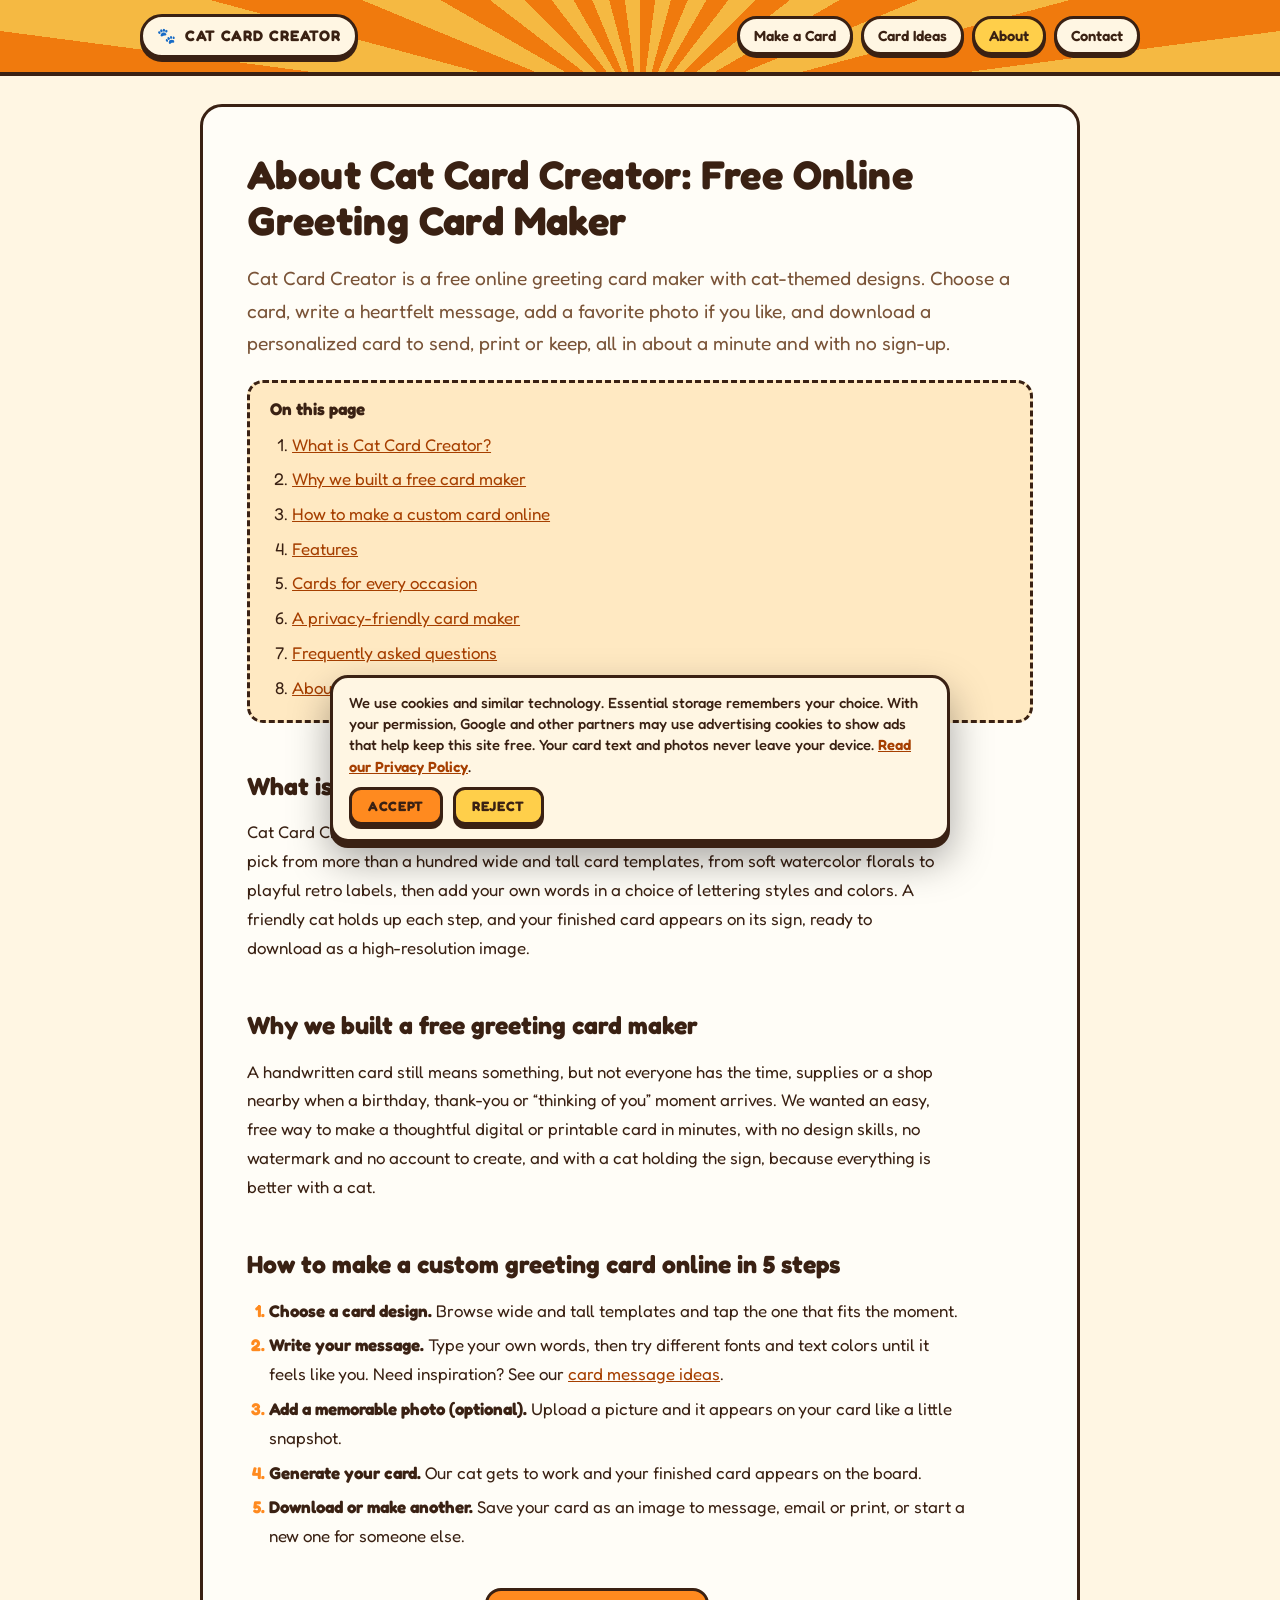
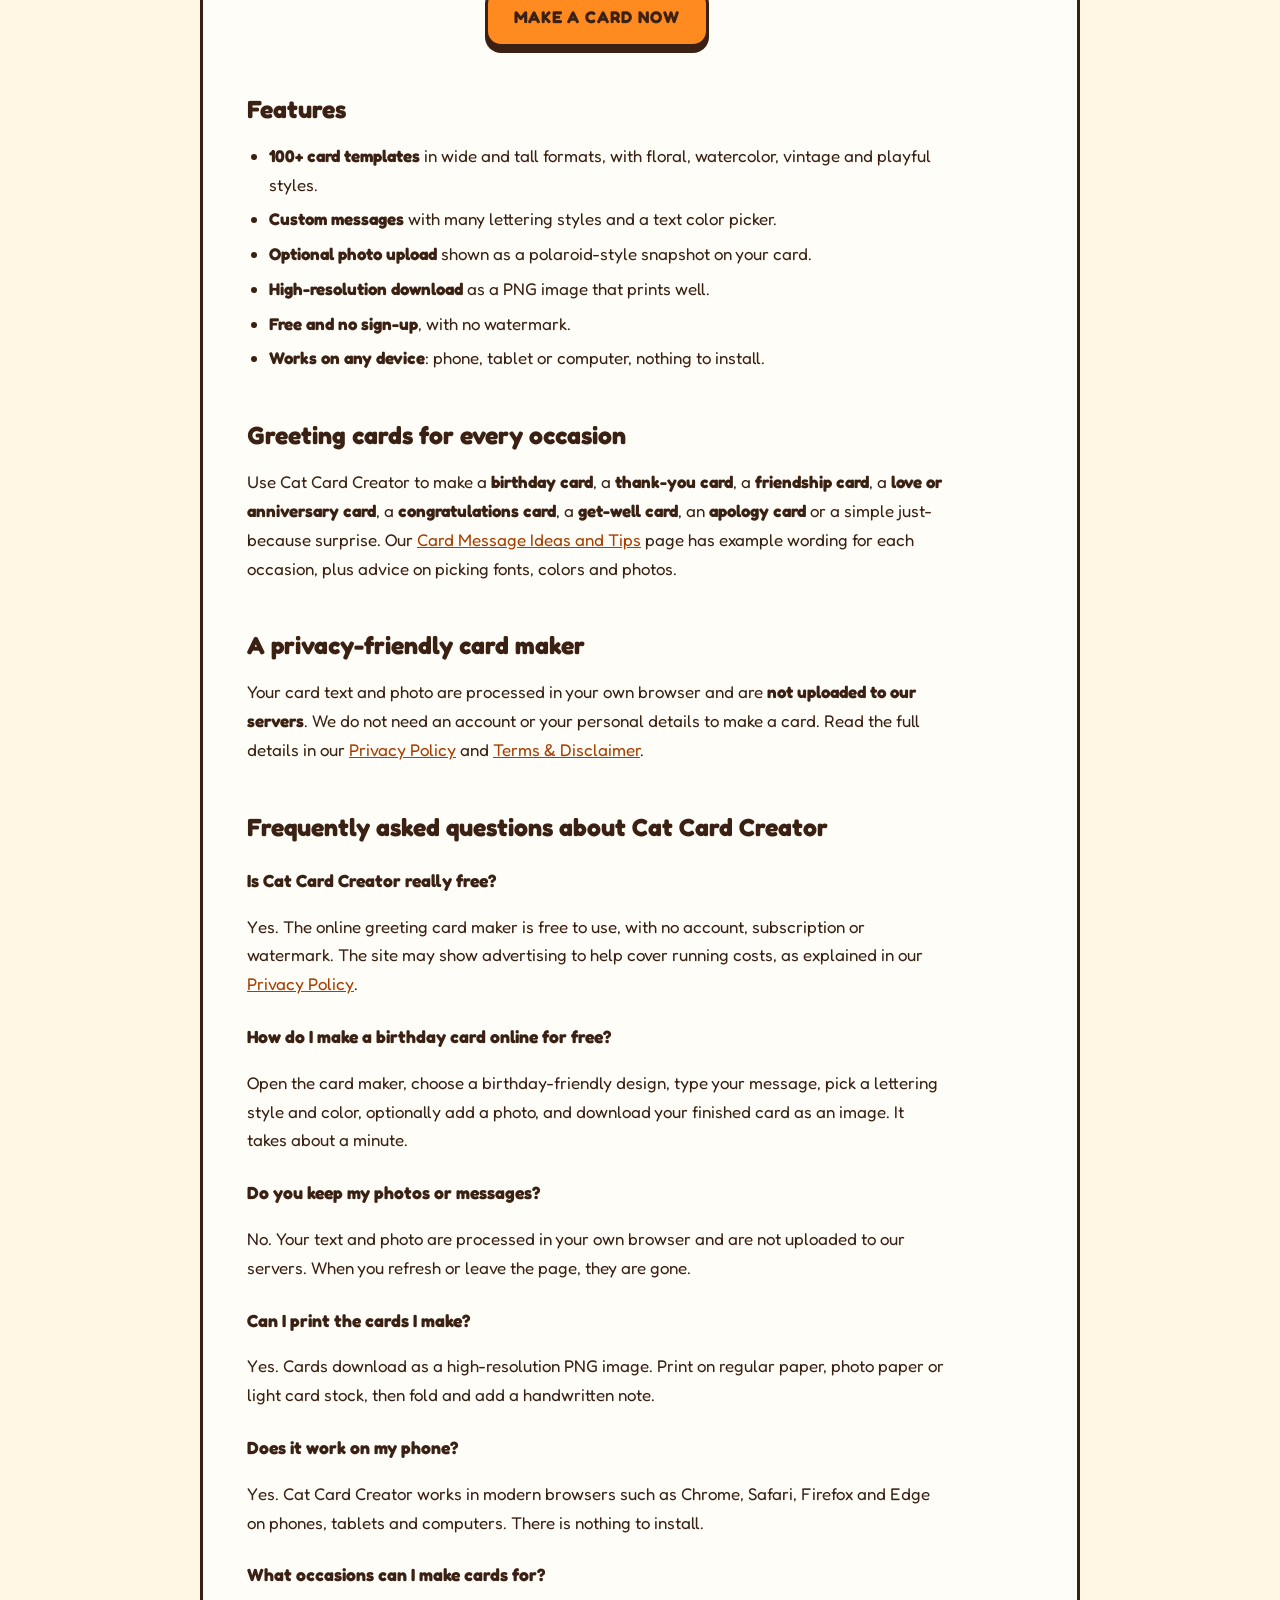
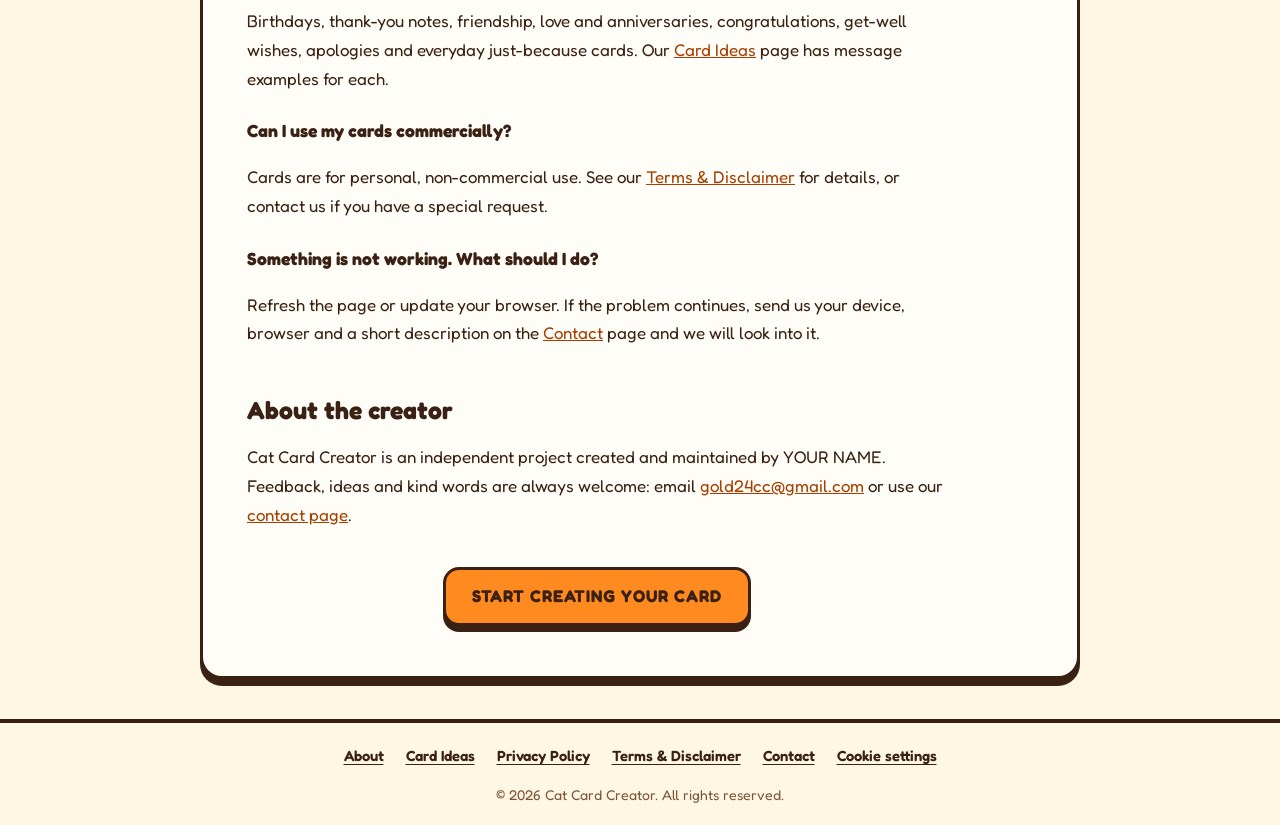
<file: about.html>
<!DOCTYPE html>
<html lang="en">
<head>
<meta charset="utf-8">
<meta name="viewport" content="width=device-width, initial-scale=1">
<title>About Cat Card Creator – Free Online Greeting Card Maker</title>
<meta name="description" content="Cat Card Creator is a free online greeting card maker. Pick a cat-themed design, add your message and photo, and download a custom card. No sign-up.">
<meta name="robots" content="index,follow">
<link rel="canonical" href="https://YOURDOMAIN.COM/about.html">
<meta property="og:type" content="website">
<meta property="og:site_name" content="Cat Card Creator">
<meta property="og:title" content="About Cat Card Creator – Free Online Greeting Card Maker">
<meta property="og:description" content="Cat Card Creator is a free online greeting card maker. Pick a cat-themed design, add your message and photo, and download a custom card. No sign-up.">
<meta property="og:url" content="https://YOURDOMAIN.COM/about.html">
<meta name="twitter:card" content="summary">
<script type="application/ld+json">{"@context": "https://schema.org", "@graph": [{"@type": "AboutPage", "@id": "https://YOURDOMAIN.COM/about.html#page", "url": "https://YOURDOMAIN.COM/about.html", "name": "About Cat Card Creator – Free Online Greeting Card Maker", "inLanguage": "en", "isPartOf": {"@id": "https://YOURDOMAIN.COM/#site"}, "about": {"@id": "https://YOURDOMAIN.COM/#app"}}, {"@type": "WebSite", "@id": "https://YOURDOMAIN.COM/#site", "url": "https://YOURDOMAIN.COM/", "name": "Cat Card Creator", "inLanguage": "en"}, {"@type": "WebApplication", "@id": "https://YOURDOMAIN.COM/#app", "name": "Cat Card Creator", "url": "https://YOURDOMAIN.COM/", "applicationCategory": "DesignApplication", "operatingSystem": "Any", "browserRequirements": "Requires JavaScript", "description": "A free online greeting card maker for creating personalized cat-themed cards with custom messages, optional photos, lettering styles and downloadable designs.", "offers": {"@type": "Offer", "price": "0", "priceCurrency": "USD"}, "featureList": ["Free online greeting card maker", "100+ wide and tall card templates", "Custom messages, fonts and text colors", "Optional photo upload", "Private: card content stays in your browser", "Download as a high-resolution PNG"]}, {"@type": "Organization", "@id": "https://YOURDOMAIN.COM/#org", "name": "Cat Card Creator", "url": "https://YOURDOMAIN.COM/", "email": "gold24cc@gmail.com", "founder": {"@type": "Person", "name": "YOUR NAME"}}, {"@type": "FAQPage", "mainEntity": [{"@type": "Question", "name": "Is Cat Card Creator really free?", "acceptedAnswer": {"@type": "Answer", "text": "Yes. The online greeting card maker is free to use, with no account, subscription or watermark. The site may show advertising to help cover running costs, as explained in our Privacy Policy."}}, {"@type": "Question", "name": "How do I make a birthday card online for free?", "acceptedAnswer": {"@type": "Answer", "text": "Open the card maker, choose a birthday-friendly design, type your message, pick a lettering style and color, optionally add a photo, and download your finished card as an image. It takes about a minute."}}, {"@type": "Question", "name": "Do you keep my photos or messages?", "acceptedAnswer": {"@type": "Answer", "text": "No. Your text and photo are processed in your own browser and are not uploaded to our servers. When you refresh or leave the page, they are gone."}}, {"@type": "Question", "name": "Can I print the cards I make?", "acceptedAnswer": {"@type": "Answer", "text": "Yes. Cards download as a high-resolution PNG image. Print on regular paper, photo paper or light card stock, then fold and add a handwritten note."}}, {"@type": "Question", "name": "Does it work on my phone?", "acceptedAnswer": {"@type": "Answer", "text": "Yes. Cat Card Creator works in modern browsers such as Chrome, Safari, Firefox and Edge on phones, tablets and computers. There is nothing to install."}}, {"@type": "Question", "name": "What occasions can I make cards for?", "acceptedAnswer": {"@type": "Answer", "text": "Birthdays, thank-you notes, friendship, love and anniversaries, congratulations, get-well wishes, apologies and everyday just-because cards. Our Card Ideas page has message examples for each."}}, {"@type": "Question", "name": "Can I use my cards commercially?", "acceptedAnswer": {"@type": "Answer", "text": "Cards are for personal, non-commercial use. See our Terms & Disclaimer for details, or contact us if you have a special request."}}, {"@type": "Question", "name": "Something is not working. What should I do?", "acceptedAnswer": {"@type": "Answer", "text": "Refresh the page or update your browser. If the problem continues, send us your device, browser and a short description on the Contact page and we will look into it."}}]}]}</script>
<link rel="icon" href="data:image/svg+xml,%3Csvg xmlns='http://www.w3.org/2000/svg' viewBox='0 0 100 100'%3E%3Ctext y='.9em' font-size='90'%3E%F0%9F%90%B1%3C/text%3E%3C/svg%3E">
<link rel="preconnect" href="https://fonts.googleapis.com">
<link rel="preconnect" href="https://fonts.gstatic.com" crossorigin>
<link href="https://fonts.googleapis.com/css2?family=Fredoka:wght@400;500;600;700&display=swap" rel="stylesheet">
<link rel="stylesheet" href="site.css">
</head>
<body data-ads="on">
<a class="skip" href="#main">Skip to content</a>
<header class="site-head">
  <div class="wrap-head">
    <a class="brand" href="index.html"><span aria-hidden="true">🐾</span> Cat Card Creator</a>
    <nav class="main-nav" aria-label="Main navigation"><a href="index.html">Make a Card</a><a href="ideas.html">Card Ideas</a><a href="about.html" aria-current="page">About</a><a href="contact.html">Contact</a></nav>
  </div>
</header>
<main id="main">
<article class="doc">
<h1>About Cat Card Creator: Free Online Greeting Card Maker</h1>
<p class="lead">Cat Card Creator is a free online greeting card maker with cat-themed designs. Choose a card, write a heartfelt message, add a favorite photo if you like, and download a personalized card to send, print or keep, all in about a minute and with no sign-up.</p>

<nav class="toc" aria-label="On this page"><strong>On this page</strong>
<ol>
<li><a href="#what">What is Cat Card Creator?</a></li>
<li><a href="#why">Why we built a free card maker</a></li>
<li><a href="#how">How to make a custom card online</a></li>
<li><a href="#features">Features</a></li>
<li><a href="#occasions">Cards for every occasion</a></li>
<li><a href="#privacy">A privacy-friendly card maker</a></li>
<li><a href="#faq">Frequently asked questions</a></li>
<li><a href="#creator">About the creator</a></li>
</ol></nav>

<h2 id="what">What is Cat Card Creator?</h2>
<p>Cat Card Creator is a browser-based tool for designing personalized greeting cards. You can pick from more than a hundred wide and tall card templates, from soft watercolor florals to playful retro labels, then add your own words in a choice of lettering styles and colors. A friendly cat holds up each step, and your finished card appears on its sign, ready to download as a high-resolution image.</p>

<h2 id="why">Why we built a free greeting card maker</h2>
<p>A handwritten card still means something, but not everyone has the time, supplies or a shop nearby when a birthday, thank-you or “thinking of you” moment arrives. We wanted an easy, free way to make a thoughtful digital or printable card in minutes, with no design skills, no watermark and no account to create, and with a cat holding the sign, because everything is better with a cat.</p>

<h2 id="how">How to make a custom greeting card online in 5 steps</h2>
<ol class="steps-list">
<li><strong>Choose a card design.</strong> Browse wide and tall templates and tap the one that fits the moment.</li>
<li><strong>Write your message.</strong> Type your own words, then try different fonts and text colors until it feels like you. Need inspiration? See our <a href="ideas.html">card message ideas</a>.</li>
<li><strong>Add a memorable photo (optional).</strong> Upload a picture and it appears on your card like a little snapshot.</li>
<li><strong>Generate your card.</strong> Our cat gets to work and your finished card appears on the board.</li>
<li><strong>Download or make another.</strong> Save your card as an image to message, email or print, or start a new one for someone else.</li>
</ol>
<p class="cta"><a class="btn" href="index.html">Make a card now</a></p>

<h2 id="features">Features</h2>
<ul>
<li><strong>100+ card templates</strong> in wide and tall formats, with floral, watercolor, vintage and playful styles.</li>
<li><strong>Custom messages</strong> with many lettering styles and a text color picker.</li>
<li><strong>Optional photo upload</strong> shown as a polaroid-style snapshot on your card.</li>
<li><strong>High-resolution download</strong> as a PNG image that prints well.</li>
<li><strong>Free and no sign-up</strong>, with no watermark.</li>
<li><strong>Works on any device</strong>: phone, tablet or computer, nothing to install.</li>
</ul>

<h2 id="occasions">Greeting cards for every occasion</h2>
<p>Use Cat Card Creator to make a <strong>birthday card</strong>, a <strong>thank-you card</strong>, a <strong>friendship card</strong>, a <strong>love or anniversary card</strong>, a <strong>congratulations card</strong>, a <strong>get-well card</strong>, an <strong>apology card</strong> or a simple just-because surprise. Our <a href="ideas.html">Card Message Ideas and Tips</a> page has example wording for each occasion, plus advice on picking fonts, colors and photos.</p>

<h2 id="privacy">A privacy-friendly card maker</h2>
<p>Your card text and photo are processed in your own browser and are <strong>not uploaded to our servers</strong>. We do not need an account or your personal details to make a card. Read the full details in our <a href="privacy-policy.html">Privacy Policy</a> and <a href="terms.html">Terms &amp; Disclaimer</a>.</p>

<h2 id="faq">Frequently asked questions about Cat Card Creator</h2>
<h3>Is Cat Card Creator really free?</h3><p>Yes. The online greeting card maker is free to use, with no account, subscription or watermark. The site may show advertising to help cover running costs, as explained in our <a href="privacy-policy.html">Privacy Policy</a>.</p><h3>How do I make a birthday card online for free?</h3><p>Open the card maker, choose a birthday-friendly design, type your message, pick a lettering style and color, optionally add a photo, and download your finished card as an image. It takes about a minute.</p><h3>Do you keep my photos or messages?</h3><p>No. Your text and photo are processed in your own browser and are not uploaded to our servers. When you refresh or leave the page, they are gone.</p><h3>Can I print the cards I make?</h3><p>Yes. Cards download as a high-resolution PNG image. Print on regular paper, photo paper or light card stock, then fold and add a handwritten note.</p><h3>Does it work on my phone?</h3><p>Yes. Cat Card Creator works in modern browsers such as Chrome, Safari, Firefox and Edge on phones, tablets and computers. There is nothing to install.</p><h3>What occasions can I make cards for?</h3><p>Birthdays, thank-you notes, friendship, love and anniversaries, congratulations, get-well wishes, apologies and everyday just-because cards. Our <a href="ideas.html">Card Ideas</a> page has message examples for each.</p><h3>Can I use my cards commercially?</h3><p>Cards are for personal, non-commercial use. See our <a href="terms.html">Terms &amp; Disclaimer</a> for details, or contact us if you have a special request.</p><h3>Something is not working. What should I do?</h3><p>Refresh the page or update your browser. If the problem continues, send us your device, browser and a short description on the <a href="contact.html">Contact</a> page and we will look into it.</p>

<h2 id="creator">About the creator</h2>
<p>Cat Card Creator is an independent project created and maintained by YOUR NAME. Feedback, ideas and kind words are always welcome: email <a href="mailto:gold24cc@gmail.com">gold24cc@gmail.com</a> or use our <a href="contact.html">contact page</a>.</p>

<p class="cta"><a class="btn" href="index.html">Start creating your card</a></p>
</article>
</main>
<footer class="site-foot">
  <nav aria-label="Footer navigation"><a href="about.html">About</a><a href="ideas.html">Card Ideas</a><a href="privacy-policy.html">Privacy Policy</a><a href="terms.html">Terms &amp; Disclaimer</a><a href="contact.html">Contact</a><button type="button" data-cookie-settings>Cookie settings</button></nav>
  <small>© 2026 Cat Card Creator. All rights reserved.</small>
</footer>
<script src="site.js" defer></script>
</body>
</html>
</file>
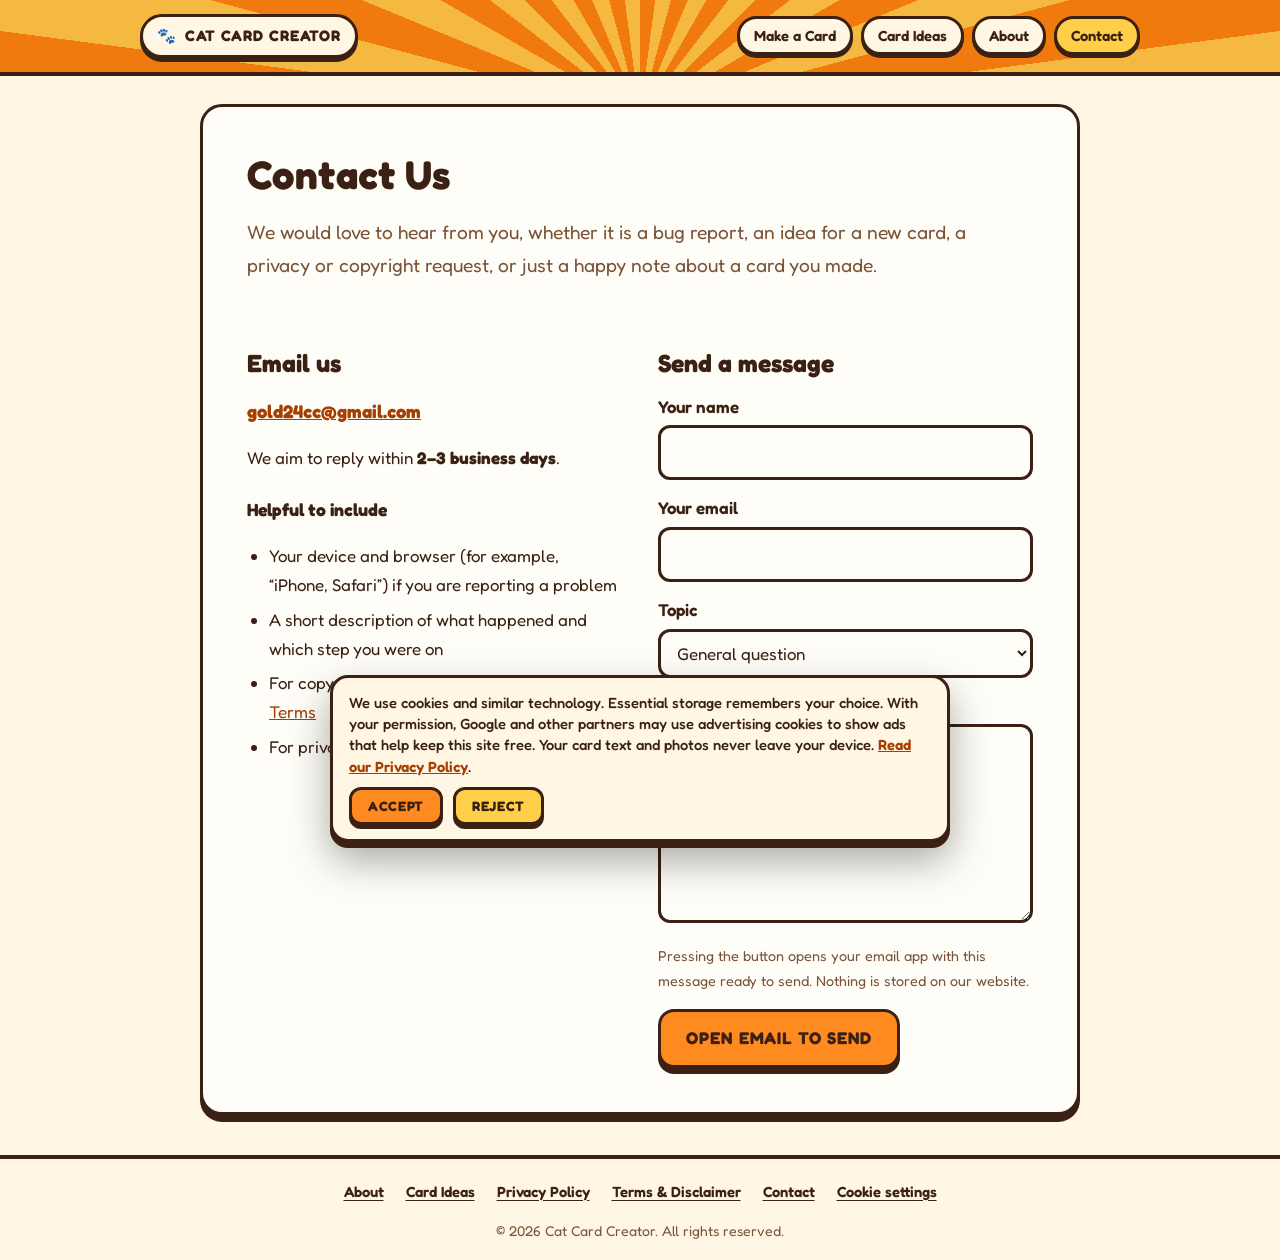
<file: contact.html>
<!DOCTYPE html>
<html lang="en">
<head>
<meta charset="utf-8">
<meta name="viewport" content="width=device-width, initial-scale=1">
<title>Contact Us | Cat Card Creator</title>
<meta name="description" content="Contact the Cat Card Creator team with questions, bug reports, card ideas, privacy requests or copyright concerns. We reply within 2-3 business days.">
<meta name="robots" content="index,follow">
<link rel="canonical" href="https://YOURDOMAIN.COM/contact.html">
<meta property="og:type" content="website">
<meta property="og:site_name" content="Cat Card Creator">
<meta property="og:title" content="Contact Us | Cat Card Creator">
<meta property="og:description" content="Contact the Cat Card Creator team with questions, bug reports, card ideas, privacy requests or copyright concerns. We reply within 2-3 business days.">
<meta property="og:url" content="https://YOURDOMAIN.COM/contact.html">
<meta name="twitter:card" content="summary">

<link rel="icon" href="data:image/svg+xml,%3Csvg xmlns='http://www.w3.org/2000/svg' viewBox='0 0 100 100'%3E%3Ctext y='.9em' font-size='90'%3E%F0%9F%90%B1%3C/text%3E%3C/svg%3E">
<link rel="preconnect" href="https://fonts.googleapis.com">
<link rel="preconnect" href="https://fonts.gstatic.com" crossorigin>
<link href="https://fonts.googleapis.com/css2?family=Fredoka:wght@400;500;600;700&display=swap" rel="stylesheet">
<link rel="stylesheet" href="site.css">
</head>
<body data-ads="on">
<a class="skip" href="#main">Skip to content</a>
<header class="site-head">
  <div class="wrap-head">
    <a class="brand" href="index.html"><span aria-hidden="true">🐾</span> Cat Card Creator</a>
    <nav class="main-nav" aria-label="Main navigation"><a href="index.html">Make a Card</a><a href="ideas.html">Card Ideas</a><a href="about.html">About</a><a href="contact.html" aria-current="page">Contact</a></nav>
  </div>
</header>
<main id="main">
<article class="doc">
<h1>Contact Us</h1>
<p class="lead">We would love to hear from you, whether it is a bug report, an idea for a new card, a privacy or copyright request, or just a happy note about a card you made.</p>

<div class="grid2">
<section>
<h2>Email us</h2>
<p><a class="email-big" href="mailto:gold24cc@gmail.com">gold24cc@gmail.com</a></p>
<p>We aim to reply within <strong>2–3 business days</strong>.</p>
<h3>Helpful to include</h3>
<ul>
<li>Your device and browser (for example, “iPhone, Safari”) if you are reporting a problem</li>
<li>A short description of what happened and which step you were on</li>
<li>For copyright notices, see the details in our <a href="terms.html">Terms</a></li>
<li>For privacy requests, see our <a href="privacy-policy.html">Privacy Policy</a></li>
</ul>
</section>

<section>
<h2>Send a message</h2>
<form id="contactForm" novalidate>
<label for="cf-name">Your name</label>
<input id="cf-name" name="name" type="text" autocomplete="name" required>
<label for="cf-email">Your email</label>
<input id="cf-email" name="email" type="email" autocomplete="email" required>
<label for="cf-topic">Topic</label>
<select id="cf-topic" name="topic">
<option>General question</option>
<option>Report a problem</option>
<option>Suggestion or card idea</option>
<option>Privacy request</option>
<option>Copyright concern</option>
<option>Advertising or partnership</option>
</select>
<label for="cf-msg">Message</label>
<textarea id="cf-msg" name="message" rows="6" required></textarea>
<p class="note" id="cf-note">Pressing the button opens your email app with this message ready to send. Nothing is stored on our website.</p>
<button class="btn" type="submit">Open email to send</button>
</form>
</section>
</div>
</article>
</main>
<footer class="site-foot">
  <nav aria-label="Footer navigation"><a href="about.html">About</a><a href="ideas.html">Card Ideas</a><a href="privacy-policy.html">Privacy Policy</a><a href="terms.html">Terms &amp; Disclaimer</a><a href="contact.html">Contact</a><button type="button" data-cookie-settings>Cookie settings</button></nav>
  <small>© 2026 Cat Card Creator. All rights reserved.</small>
</footer>
<script src="site.js" defer></script>
</body>
</html>
</file>
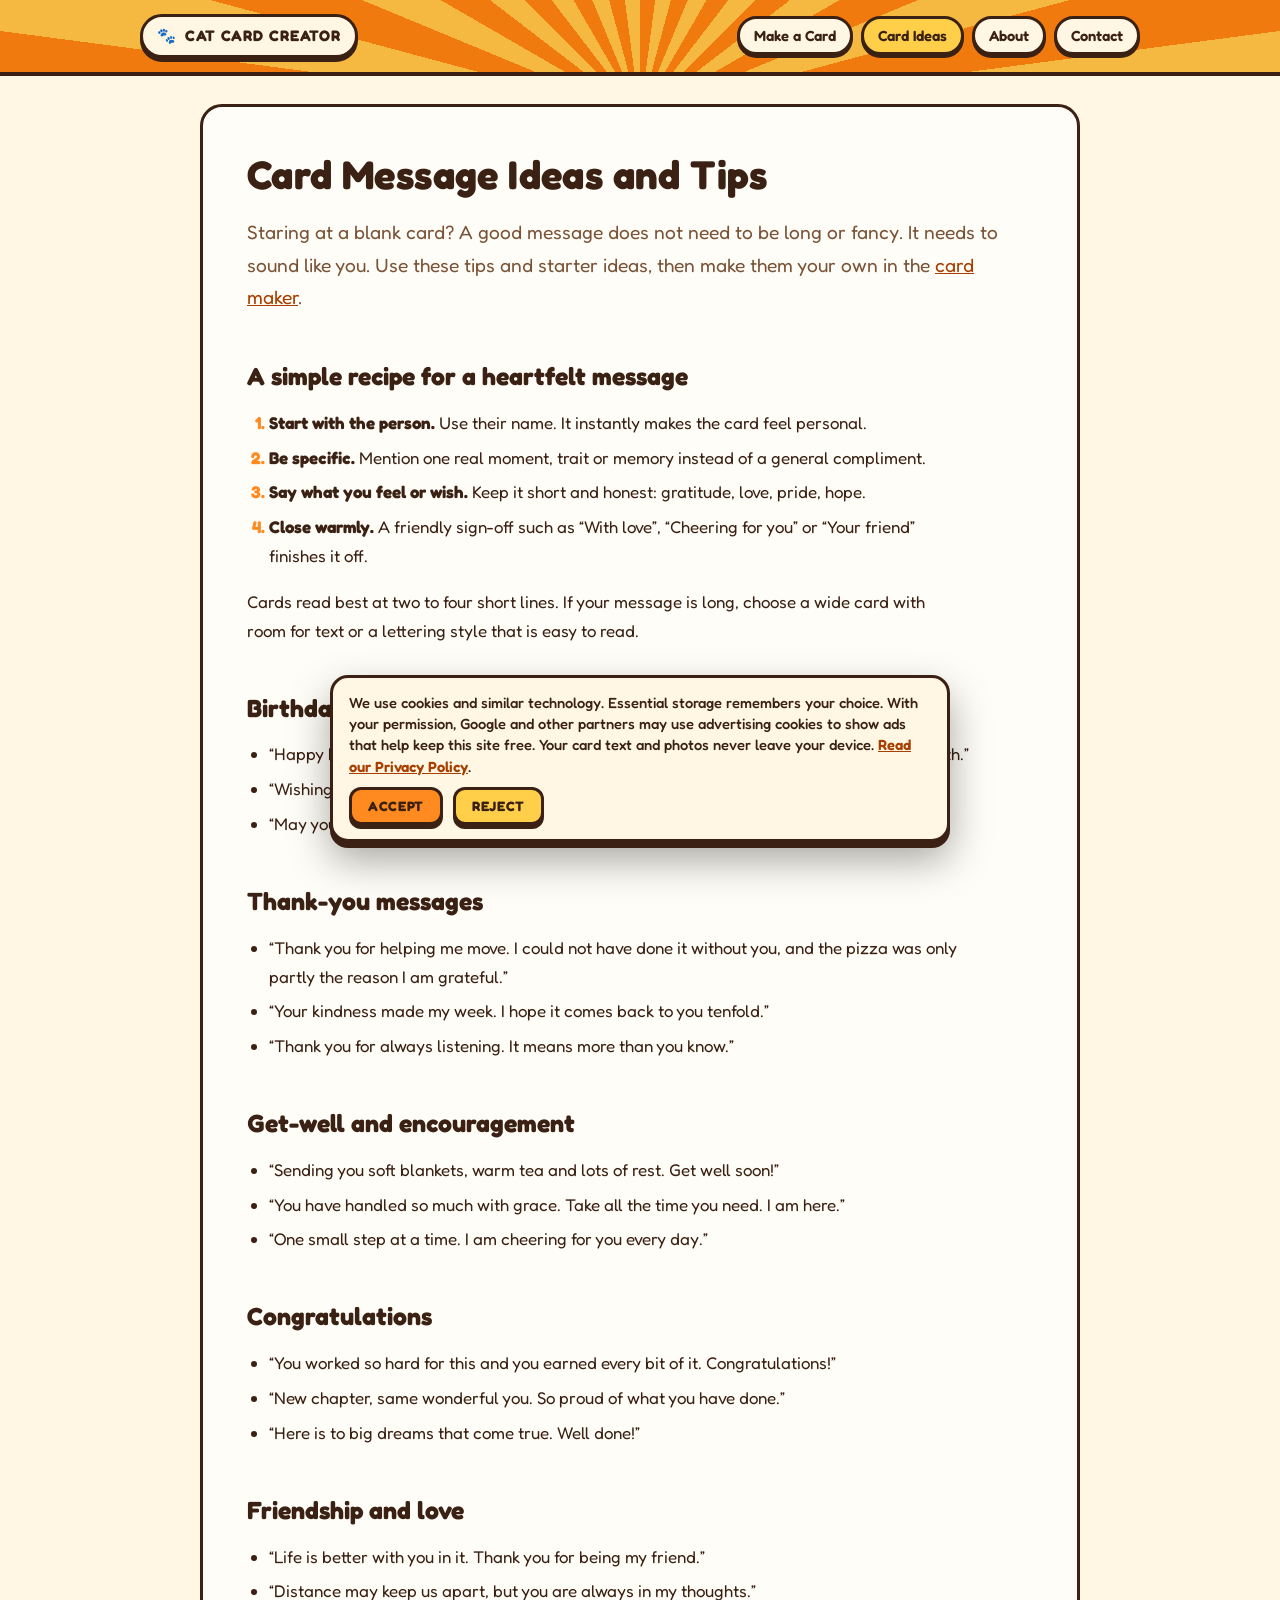
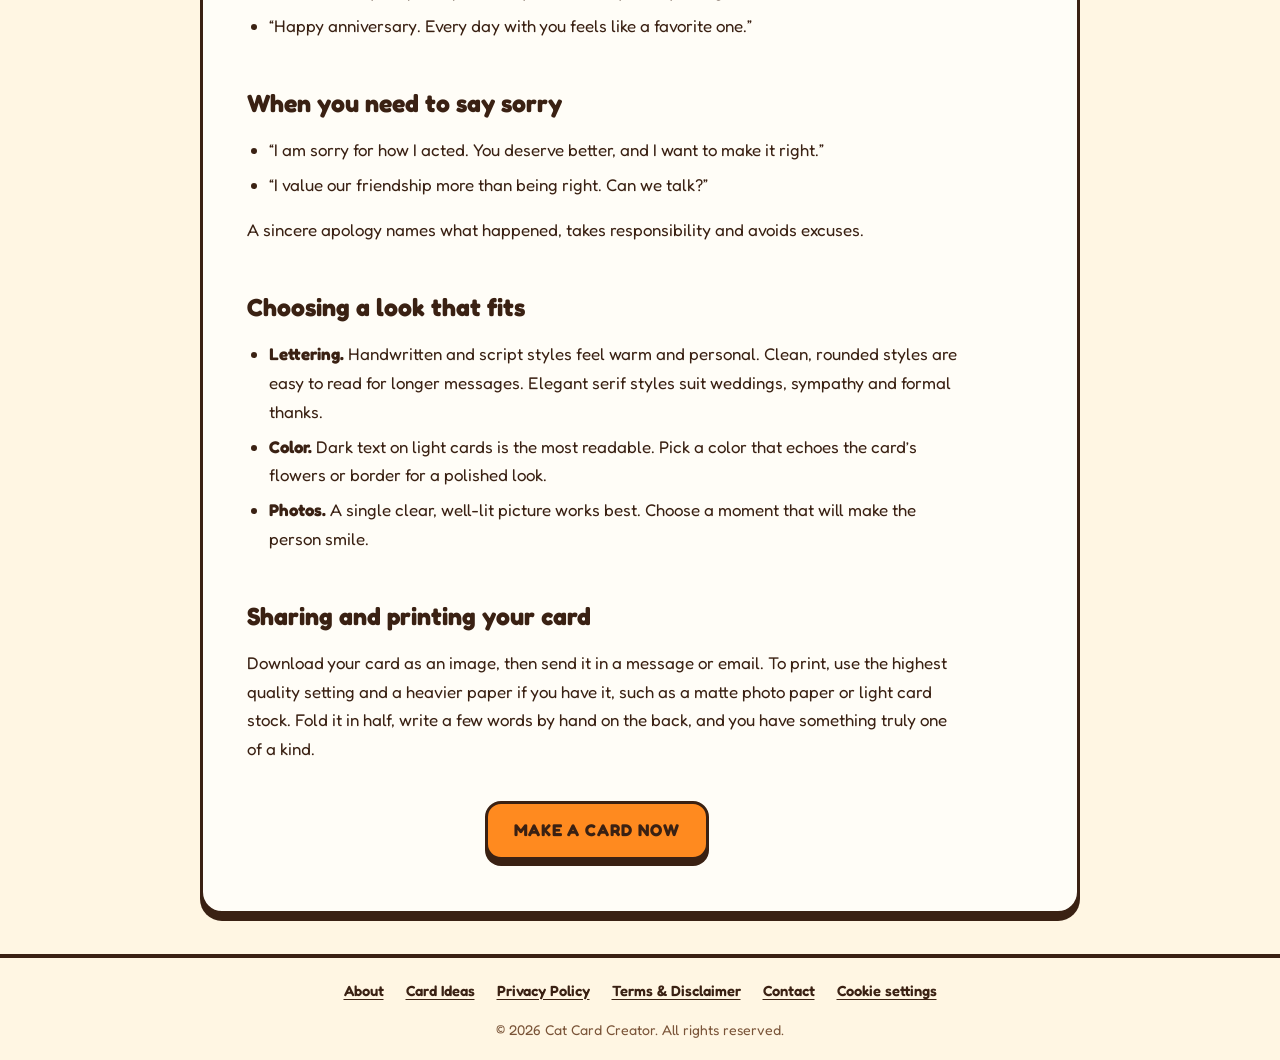
<file: ideas.html>
<!DOCTYPE html>
<html lang="en">
<head>
<meta charset="utf-8">
<meta name="viewport" content="width=device-width, initial-scale=1">
<title>Card Message Ideas and Tips | Cat Card Creator</title>
<meta name="description" content="Original greeting card message ideas for birthdays, thank-yous, get-well wishes, congratulations, friendship and apologies, plus tips for writing a heartfelt card.">
<meta name="robots" content="index,follow">
<link rel="canonical" href="https://YOURDOMAIN.COM/ideas.html">
<meta property="og:type" content="website">
<meta property="og:site_name" content="Cat Card Creator">
<meta property="og:title" content="Card Message Ideas and Tips | Cat Card Creator">
<meta property="og:description" content="Original greeting card message ideas for birthdays, thank-yous, get-well wishes, congratulations, friendship and apologies, plus tips for writing a heartfelt card.">
<meta property="og:url" content="https://YOURDOMAIN.COM/ideas.html">
<meta name="twitter:card" content="summary">

<link rel="icon" href="data:image/svg+xml,%3Csvg xmlns='http://www.w3.org/2000/svg' viewBox='0 0 100 100'%3E%3Ctext y='.9em' font-size='90'%3E%F0%9F%90%B1%3C/text%3E%3C/svg%3E">
<link rel="preconnect" href="https://fonts.googleapis.com">
<link rel="preconnect" href="https://fonts.gstatic.com" crossorigin>
<link href="https://fonts.googleapis.com/css2?family=Fredoka:wght@400;500;600;700&display=swap" rel="stylesheet">
<link rel="stylesheet" href="site.css">
</head>
<body data-ads="on">
<a class="skip" href="#main">Skip to content</a>
<header class="site-head">
  <div class="wrap-head">
    <a class="brand" href="index.html"><span aria-hidden="true">🐾</span> Cat Card Creator</a>
    <nav class="main-nav" aria-label="Main navigation"><a href="index.html">Make a Card</a><a href="ideas.html" aria-current="page">Card Ideas</a><a href="about.html">About</a><a href="contact.html">Contact</a></nav>
  </div>
</header>
<main id="main">
<article class="doc">
<h1>Card Message Ideas and Tips</h1>
<p class="lead">Staring at a blank card? A good message does not need to be long or fancy. It needs to sound like you. Use these tips and starter ideas, then make them your own in the <a href="index.html">card maker</a>.</p>

<h2>A simple recipe for a heartfelt message</h2>
<ol class="steps-list">
<li><strong>Start with the person.</strong> Use their name. It instantly makes the card feel personal.</li>
<li><strong>Be specific.</strong> Mention one real moment, trait or memory instead of a general compliment.</li>
<li><strong>Say what you feel or wish.</strong> Keep it short and honest: gratitude, love, pride, hope.</li>
<li><strong>Close warmly.</strong> A friendly sign-off such as “With love”, “Cheering for you” or “Your friend” finishes it off.</li>
</ol>
<p>Cards read best at two to four short lines. If your message is long, choose a wide card with room for text or a lettering style that is easy to read.</p>

<h2>Birthday messages</h2>
<ul>
<li>“Happy birthday, Sam! Another year older and still the best person I know to share cake with.”</li>
<li>“Wishing you a day as bright as your smile and a year full of good surprises.”</li>
<li>“May your birthday be purr-fect: sunny windows, snacks and people who adore you.”</li>
</ul>

<h2>Thank-you messages</h2>
<ul>
<li>“Thank you for helping me move. I could not have done it without you, and the pizza was only partly the reason I am grateful.”</li>
<li>“Your kindness made my week. I hope it comes back to you tenfold.”</li>
<li>“Thank you for always listening. It means more than you know.”</li>
</ul>

<h2>Get-well and encouragement</h2>
<ul>
<li>“Sending you soft blankets, warm tea and lots of rest. Get well soon!”</li>
<li>“You have handled so much with grace. Take all the time you need. I am here.”</li>
<li>“One small step at a time. I am cheering for you every day.”</li>
</ul>

<h2>Congratulations</h2>
<ul>
<li>“You worked so hard for this and you earned every bit of it. Congratulations!”</li>
<li>“New chapter, same wonderful you. So proud of what you have done.”</li>
<li>“Here is to big dreams that come true. Well done!”</li>
</ul>

<h2>Friendship and love</h2>
<ul>
<li>“Life is better with you in it. Thank you for being my friend.”</li>
<li>“Distance may keep us apart, but you are always in my thoughts.”</li>
<li>“Happy anniversary. Every day with you feels like a favorite one.”</li>
</ul>

<h2>When you need to say sorry</h2>
<ul>
<li>“I am sorry for how I acted. You deserve better, and I want to make it right.”</li>
<li>“I value our friendship more than being right. Can we talk?”</li>
</ul>
<p>A sincere apology names what happened, takes responsibility and avoids excuses.</p>

<h2>Choosing a look that fits</h2>
<ul>
<li><strong>Lettering.</strong> Handwritten and script styles feel warm and personal. Clean, rounded styles are easy to read for longer messages. Elegant serif styles suit weddings, sympathy and formal thanks.</li>
<li><strong>Color.</strong> Dark text on light cards is the most readable. Pick a color that echoes the card’s flowers or border for a polished look.</li>
<li><strong>Photos.</strong> A single clear, well-lit picture works best. Choose a moment that will make the person smile.</li>
</ul>

<h2>Sharing and printing your card</h2>
<p>Download your card as an image, then send it in a message or email. To print, use the highest quality setting and a heavier paper if you have it, such as a matte photo paper or light card stock. Fold it in half, write a few words by hand on the back, and you have something truly one of a kind.</p>

<p class="cta"><a class="btn" href="index.html">Make a card now</a></p>
</article>
</main>
<footer class="site-foot">
  <nav aria-label="Footer navigation"><a href="about.html">About</a><a href="ideas.html">Card Ideas</a><a href="privacy-policy.html">Privacy Policy</a><a href="terms.html">Terms &amp; Disclaimer</a><a href="contact.html">Contact</a><button type="button" data-cookie-settings>Cookie settings</button></nav>
  <small>© 2026 Cat Card Creator. All rights reserved.</small>
</footer>
<script src="site.js" defer></script>
</body>
</html>
</file>
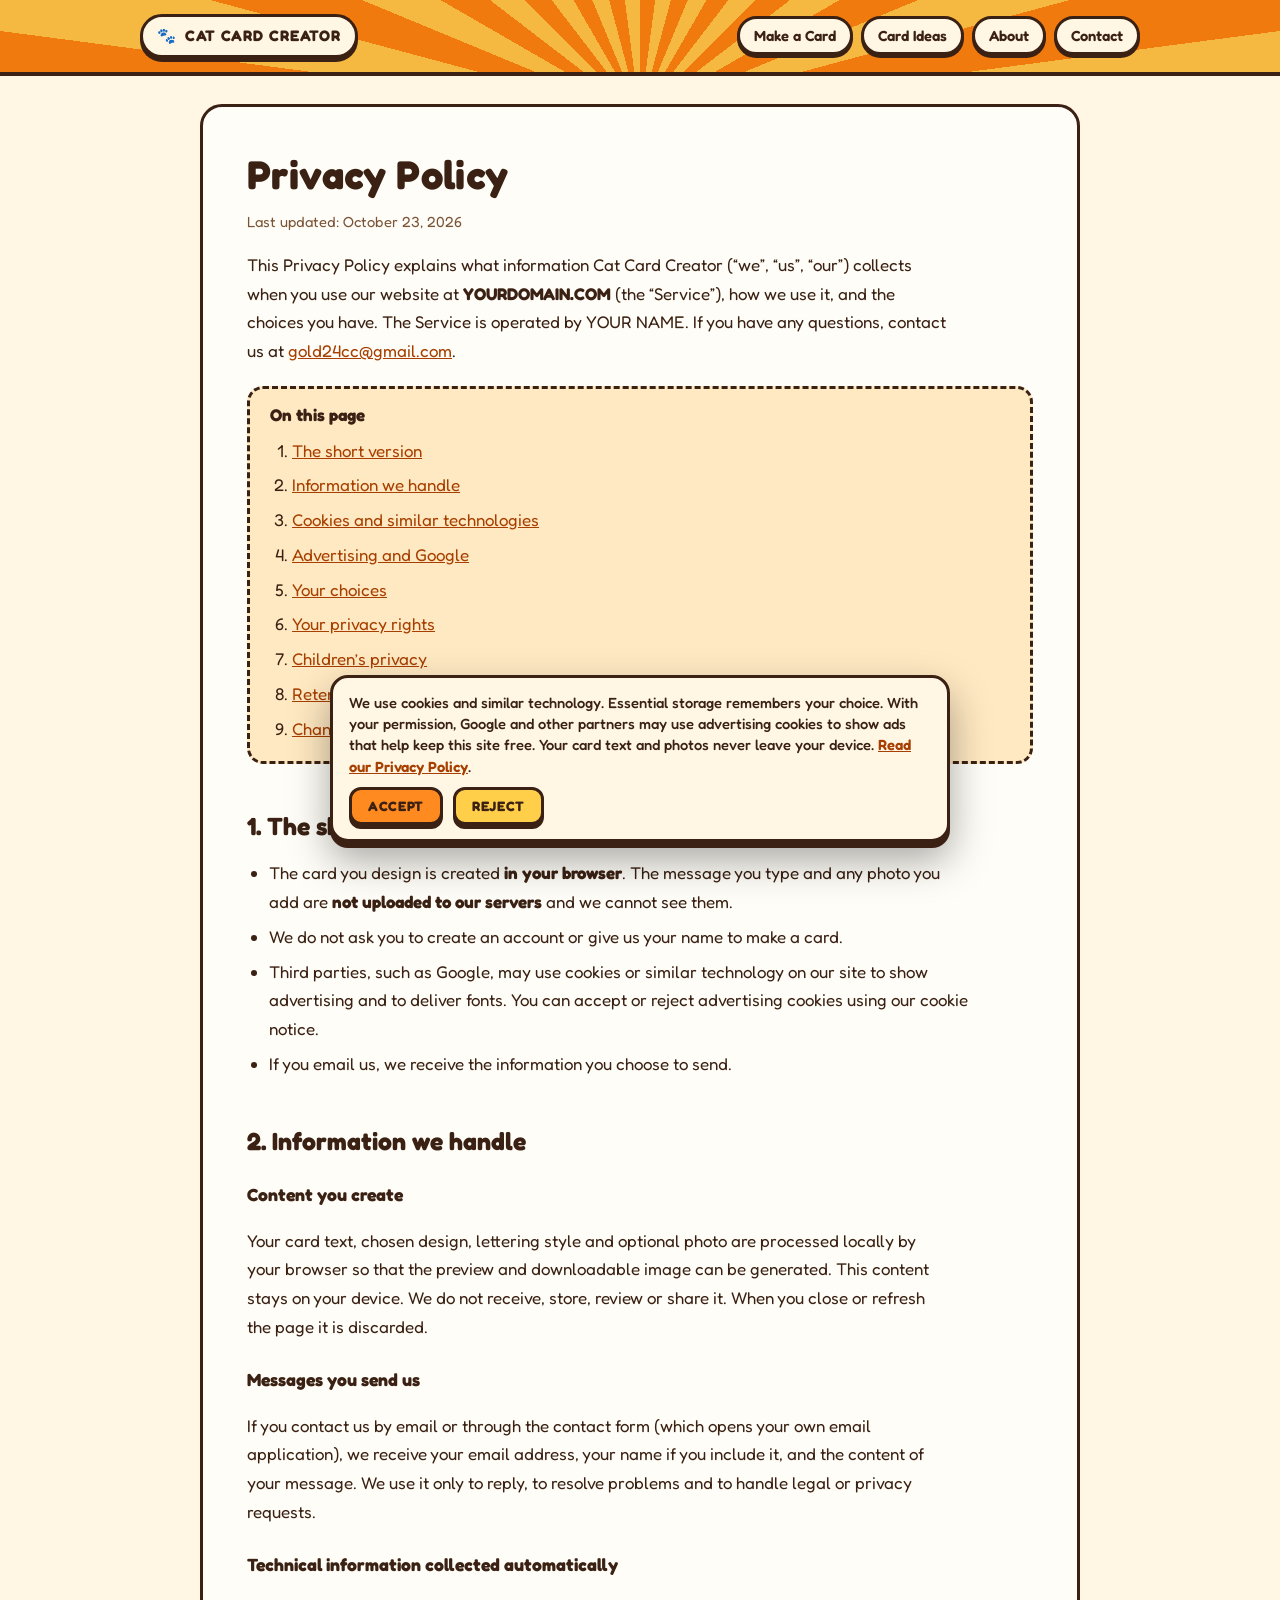
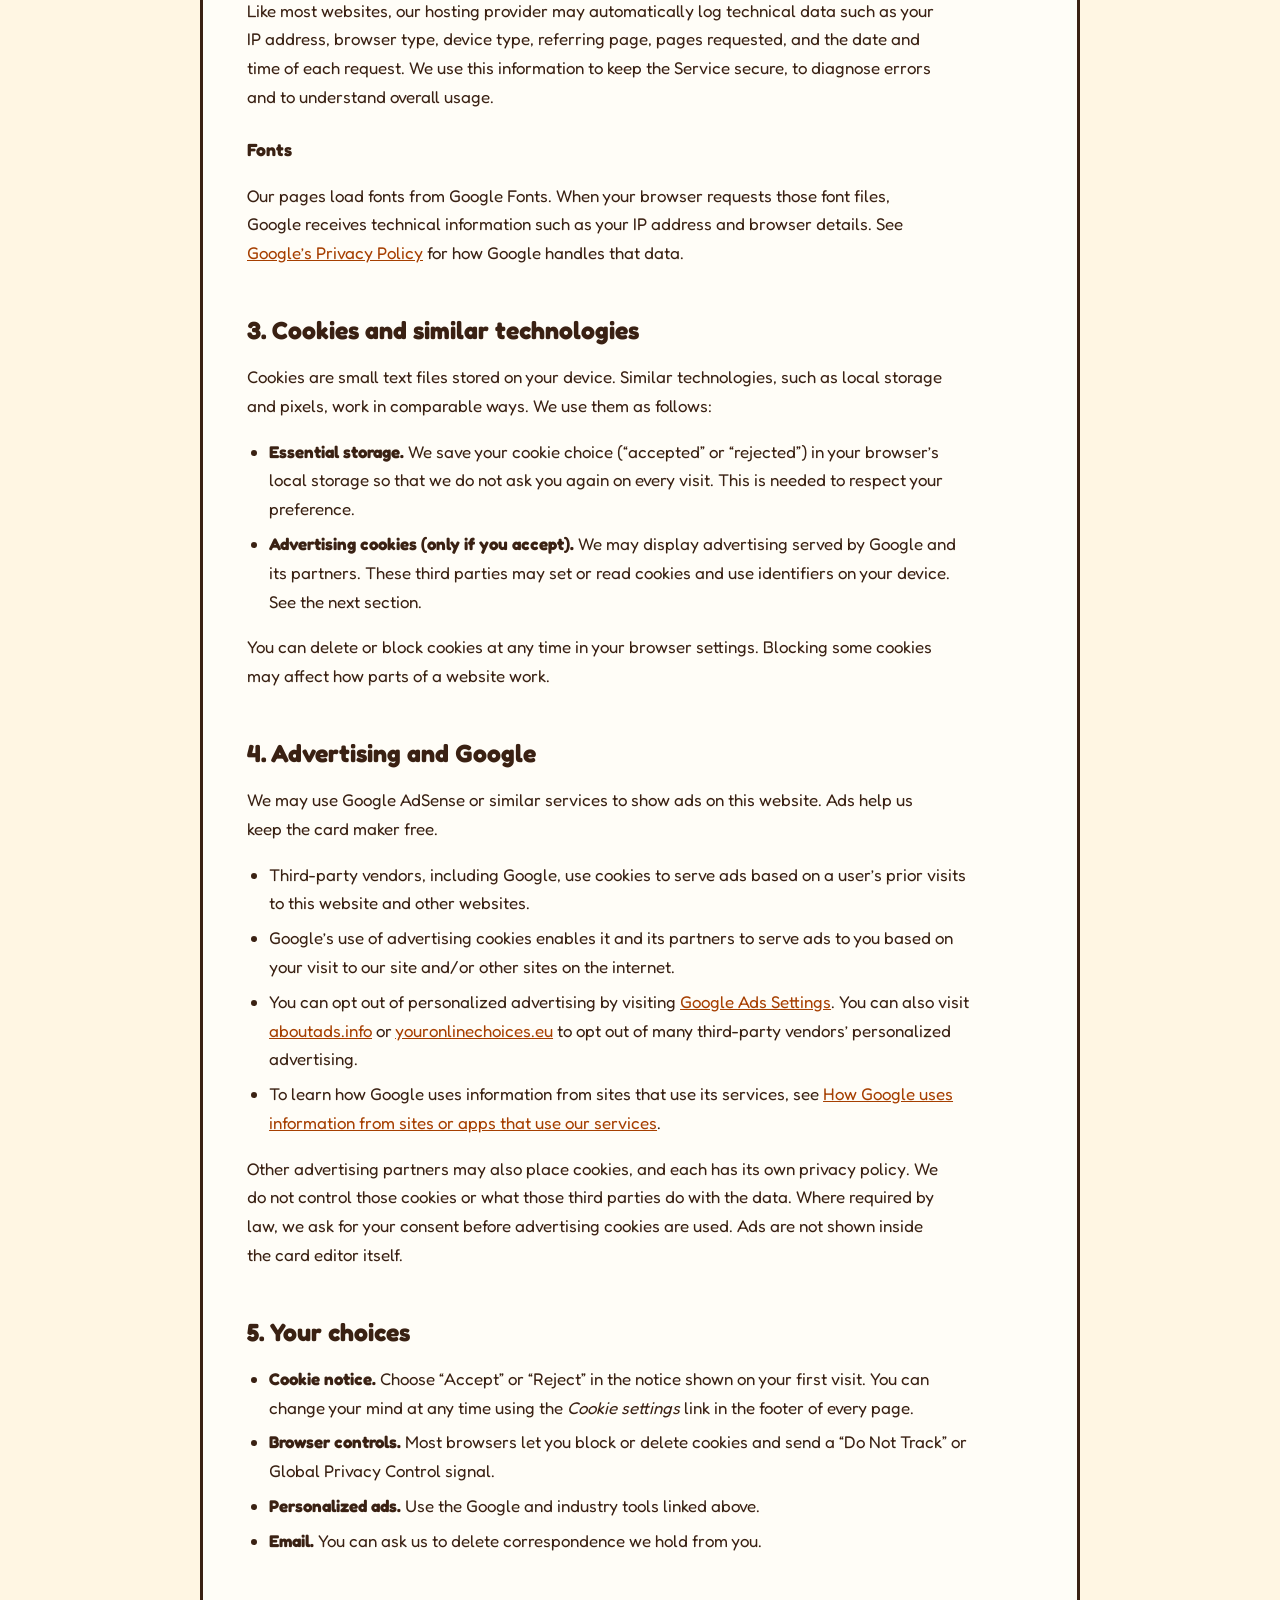
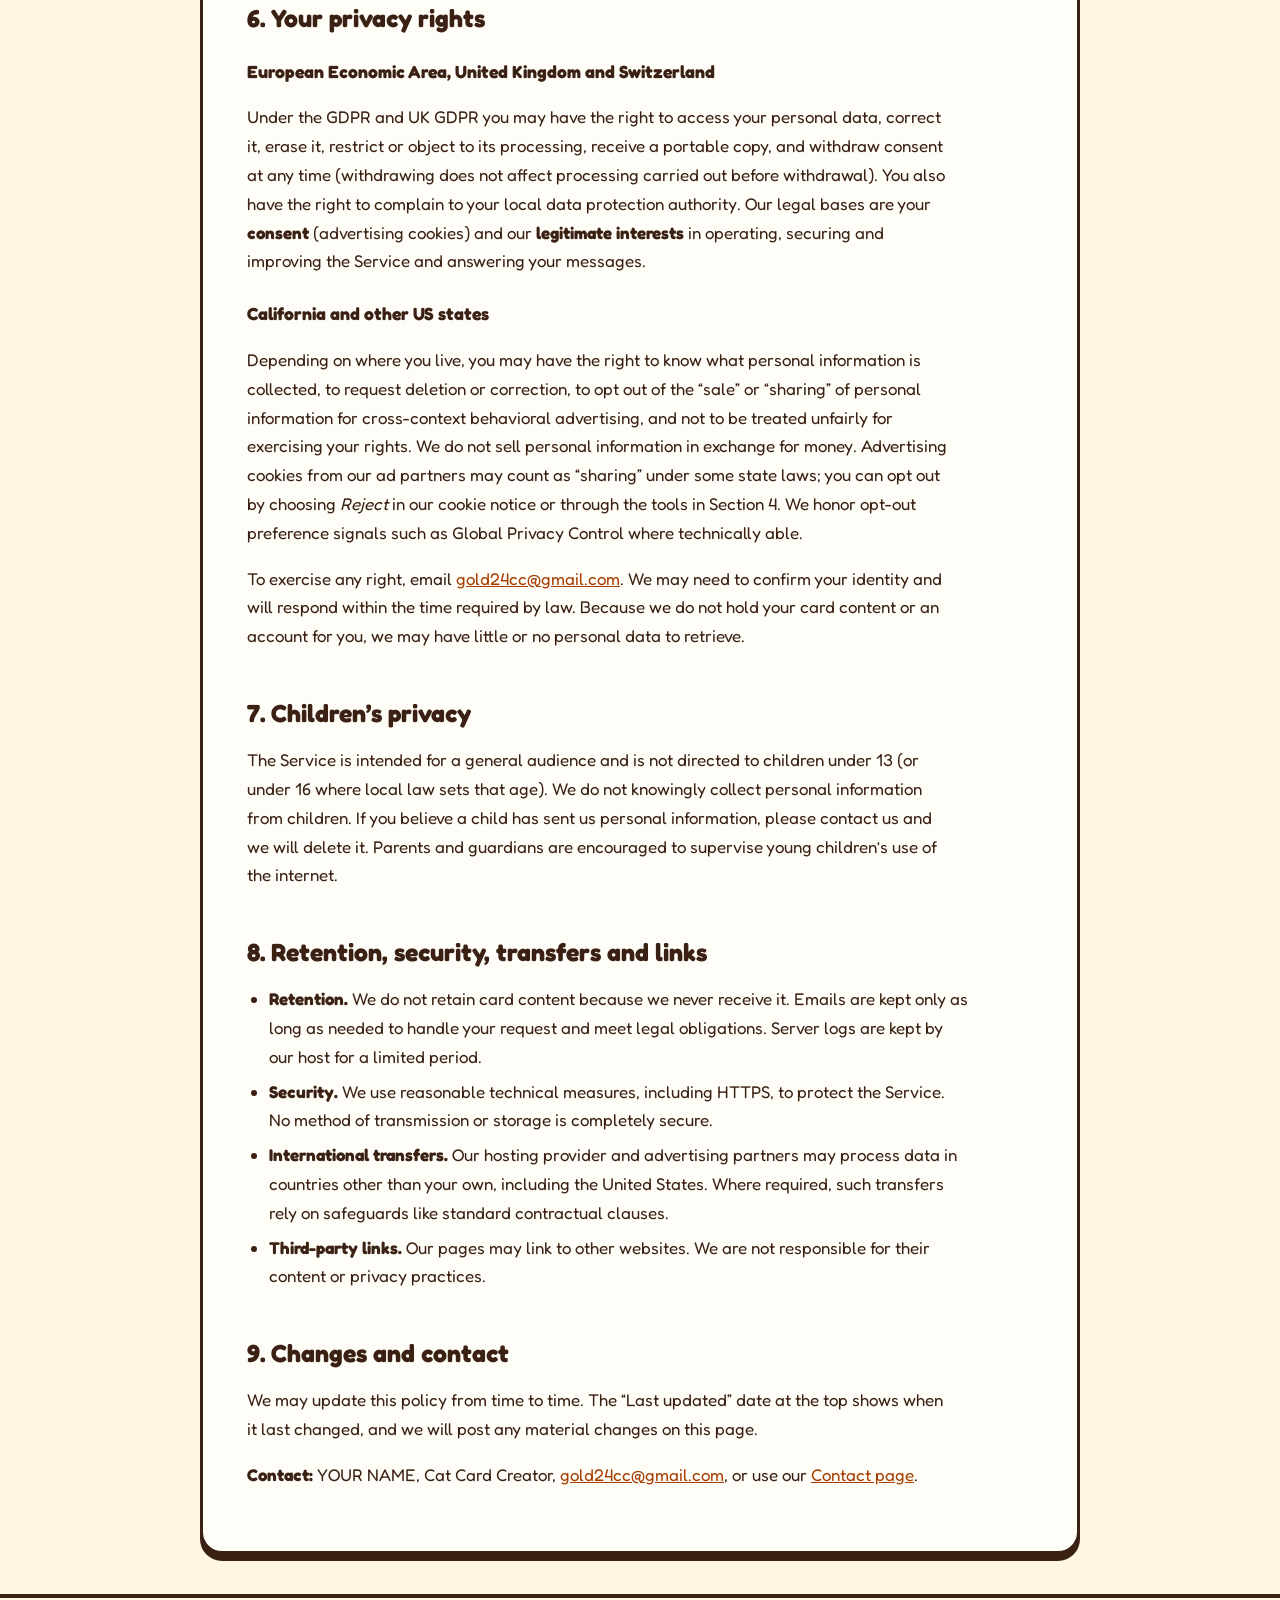
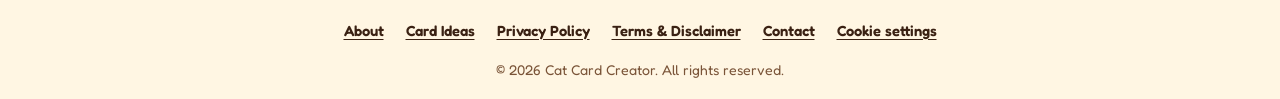
<file: privacy-policy.html>
<!DOCTYPE html>
<html lang="en">
<head>
<meta charset="utf-8">
<meta name="viewport" content="width=device-width, initial-scale=1">
<title>Privacy Policy | Cat Card Creator</title>
<meta name="description" content="How Cat Card Creator handles your data, cookies and advertising, including Google AdSense, and the privacy choices and rights available to you.">
<meta name="robots" content="index,follow">
<link rel="canonical" href="https://YOURDOMAIN.COM/privacy-policy.html">
<meta property="og:type" content="website">
<meta property="og:site_name" content="Cat Card Creator">
<meta property="og:title" content="Privacy Policy | Cat Card Creator">
<meta property="og:description" content="How Cat Card Creator handles your data, cookies and advertising, including Google AdSense, and the privacy choices and rights available to you.">
<meta property="og:url" content="https://YOURDOMAIN.COM/privacy-policy.html">
<meta name="twitter:card" content="summary">

<link rel="icon" href="data:image/svg+xml,%3Csvg xmlns='http://www.w3.org/2000/svg' viewBox='0 0 100 100'%3E%3Ctext y='.9em' font-size='90'%3E%F0%9F%90%B1%3C/text%3E%3C/svg%3E">
<link rel="preconnect" href="https://fonts.googleapis.com">
<link rel="preconnect" href="https://fonts.gstatic.com" crossorigin>
<link href="https://fonts.googleapis.com/css2?family=Fredoka:wght@400;500;600;700&display=swap" rel="stylesheet">
<link rel="stylesheet" href="site.css">
</head>
<body data-ads="on">
<a class="skip" href="#main">Skip to content</a>
<header class="site-head">
  <div class="wrap-head">
    <a class="brand" href="index.html"><span aria-hidden="true">🐾</span> Cat Card Creator</a>
    <nav class="main-nav" aria-label="Main navigation"><a href="index.html">Make a Card</a><a href="ideas.html">Card Ideas</a><a href="about.html">About</a><a href="contact.html">Contact</a></nav>
  </div>
</header>
<main id="main">
<article class="doc">
<h1>Privacy Policy</h1>
<p class="meta">Last updated: October 23, 2026</p>
<p>This Privacy Policy explains what information Cat Card Creator (“we”, “us”, “our”) collects when you use our website at <strong>YOURDOMAIN.COM</strong> (the “Service”), how we use it, and the choices you have. The Service is operated by YOUR NAME. If you have any questions, contact us at <a href="mailto:gold24cc@gmail.com">gold24cc@gmail.com</a>.</p>

<div class="toc"><strong>On this page</strong>
<ol>
<li><a href="#summary">The short version</a></li>
<li><a href="#info">Information we handle</a></li>
<li><a href="#cookies">Cookies and similar technologies</a></li>
<li><a href="#ads">Advertising and Google</a></li>
<li><a href="#choices">Your choices</a></li>
<li><a href="#rights">Your privacy rights</a></li>
<li><a href="#children">Children’s privacy</a></li>
<li><a href="#other">Retention, security, transfers and links</a></li>
<li><a href="#changes">Changes and contact</a></li>
</ol></div>

<h2 id="summary">1. The short version</h2>
<ul>
<li>The card you design is created <strong>in your browser</strong>. The message you type and any photo you add are <strong>not uploaded to our servers</strong> and we cannot see them.</li>
<li>We do not ask you to create an account or give us your name to make a card.</li>
<li>Third parties, such as Google, may use cookies or similar technology on our site to show advertising and to deliver fonts. You can accept or reject advertising cookies using our cookie notice.</li>
<li>If you email us, we receive the information you choose to send.</li>
</ul>

<h2 id="info">2. Information we handle</h2>
<h3>Content you create</h3>
<p>Your card text, chosen design, lettering style and optional photo are processed locally by your browser so that the preview and downloadable image can be generated. This content stays on your device. We do not receive, store, review or share it. When you close or refresh the page it is discarded.</p>
<h3>Messages you send us</h3>
<p>If you contact us by email or through the contact form (which opens your own email application), we receive your email address, your name if you include it, and the content of your message. We use it only to reply, to resolve problems and to handle legal or privacy requests.</p>
<h3>Technical information collected automatically</h3>
<p>Like most websites, our hosting provider may automatically log technical data such as your IP address, browser type, device type, referring page, pages requested, and the date and time of each request. We use this information to keep the Service secure, to diagnose errors and to understand overall usage.</p>
<h3>Fonts</h3>
<p>Our pages load fonts from Google Fonts. When your browser requests those font files, Google receives technical information such as your IP address and browser details. See <a href="https://policies.google.com/privacy" rel="noopener" target="_blank">Google’s Privacy Policy</a> for how Google handles that data.</p>

<h2 id="cookies">3. Cookies and similar technologies</h2>
<p>Cookies are small text files stored on your device. Similar technologies, such as local storage and pixels, work in comparable ways. We use them as follows:</p>
<ul>
<li><strong>Essential storage.</strong> We save your cookie choice (“accepted” or “rejected”) in your browser’s local storage so that we do not ask you again on every visit. This is needed to respect your preference.</li>
<li><strong>Advertising cookies (only if you accept).</strong> We may display advertising served by Google and its partners. These third parties may set or read cookies and use identifiers on your device. See the next section.</li>
</ul>
<p>You can delete or block cookies at any time in your browser settings. Blocking some cookies may affect how parts of a website work.</p>

<h2 id="ads">4. Advertising and Google</h2>
<p>We may use Google AdSense or similar services to show ads on this website. Ads help us keep the card maker free.</p>
<ul>
<li>Third-party vendors, including Google, use cookies to serve ads based on a user’s prior visits to this website and other websites.</li>
<li>Google’s use of advertising cookies enables it and its partners to serve ads to you based on your visit to our site and/or other sites on the internet.</li>
<li>You can opt out of personalized advertising by visiting <a href="https://adssettings.google.com" rel="noopener" target="_blank">Google Ads Settings</a>. You can also visit <a href="https://www.aboutads.info" rel="noopener" target="_blank">aboutads.info</a> or <a href="https://www.youronlinechoices.eu" rel="noopener" target="_blank">youronlinechoices.eu</a> to opt out of many third-party vendors’ personalized advertising.</li>
<li>To learn how Google uses information from sites that use its services, see <a href="https://policies.google.com/technologies/partner-sites" rel="noopener" target="_blank">How Google uses information from sites or apps that use our services</a>.</li>
</ul>
<p>Other advertising partners may also place cookies, and each has its own privacy policy. We do not control those cookies or what those third parties do with the data. Where required by law, we ask for your consent before advertising cookies are used. Ads are not shown inside the card editor itself.</p>

<h2 id="choices">5. Your choices</h2>
<ul>
<li><strong>Cookie notice.</strong> Choose “Accept” or “Reject” in the notice shown on your first visit. You can change your mind at any time using the <em>Cookie settings</em> link in the footer of every page.</li>
<li><strong>Browser controls.</strong> Most browsers let you block or delete cookies and send a “Do Not Track” or Global Privacy Control signal.</li>
<li><strong>Personalized ads.</strong> Use the Google and industry tools linked above.</li>
<li><strong>Email.</strong> You can ask us to delete correspondence we hold from you.</li>
</ul>

<h2 id="rights">6. Your privacy rights</h2>
<h3>European Economic Area, United Kingdom and Switzerland</h3>
<p>Under the GDPR and UK GDPR you may have the right to access your personal data, correct it, erase it, restrict or object to its processing, receive a portable copy, and withdraw consent at any time (withdrawing does not affect processing carried out before withdrawal). You also have the right to complain to your local data protection authority. Our legal bases are your <strong>consent</strong> (advertising cookies) and our <strong>legitimate interests</strong> in operating, securing and improving the Service and answering your messages.</p>
<h3>California and other US states</h3>
<p>Depending on where you live, you may have the right to know what personal information is collected, to request deletion or correction, to opt out of the “sale” or “sharing” of personal information for cross-context behavioral advertising, and not to be treated unfairly for exercising your rights. We do not sell personal information in exchange for money. Advertising cookies from our ad partners may count as “sharing” under some state laws; you can opt out by choosing <em>Reject</em> in our cookie notice or through the tools in Section 4. We honor opt-out preference signals such as Global Privacy Control where technically able.</p>
<p>To exercise any right, email <a href="mailto:gold24cc@gmail.com">gold24cc@gmail.com</a>. We may need to confirm your identity and will respond within the time required by law. Because we do not hold your card content or an account for you, we may have little or no personal data to retrieve.</p>

<h2 id="children">7. Children’s privacy</h2>
<p>The Service is intended for a general audience and is not directed to children under 13 (or under 16 where local law sets that age). We do not knowingly collect personal information from children. If you believe a child has sent us personal information, please contact us and we will delete it. Parents and guardians are encouraged to supervise young children’s use of the internet.</p>

<h2 id="other">8. Retention, security, transfers and links</h2>
<ul>
<li><strong>Retention.</strong> We do not retain card content because we never receive it. Emails are kept only as long as needed to handle your request and meet legal obligations. Server logs are kept by our host for a limited period.</li>
<li><strong>Security.</strong> We use reasonable technical measures, including HTTPS, to protect the Service. No method of transmission or storage is completely secure.</li>
<li><strong>International transfers.</strong> Our hosting provider and advertising partners may process data in countries other than your own, including the United States. Where required, such transfers rely on safeguards like standard contractual clauses.</li>
<li><strong>Third-party links.</strong> Our pages may link to other websites. We are not responsible for their content or privacy practices.</li>
</ul>

<h2 id="changes">9. Changes and contact</h2>
<p>We may update this policy from time to time. The “Last updated” date at the top shows when it last changed, and we will post any material changes on this page.</p>
<p><strong>Contact:</strong> YOUR NAME, Cat Card Creator, <a href="mailto:gold24cc@gmail.com">gold24cc@gmail.com</a>, or use our <a href="contact.html">Contact page</a>.</p>
</article>
</main>
<footer class="site-foot">
  <nav aria-label="Footer navigation"><a href="about.html">About</a><a href="ideas.html">Card Ideas</a><a href="privacy-policy.html">Privacy Policy</a><a href="terms.html">Terms &amp; Disclaimer</a><a href="contact.html">Contact</a><button type="button" data-cookie-settings>Cookie settings</button></nav>
  <small>© 2026 Cat Card Creator. All rights reserved.</small>
</footer>
<script src="site.js" defer></script>
</body>
</html>
</file>
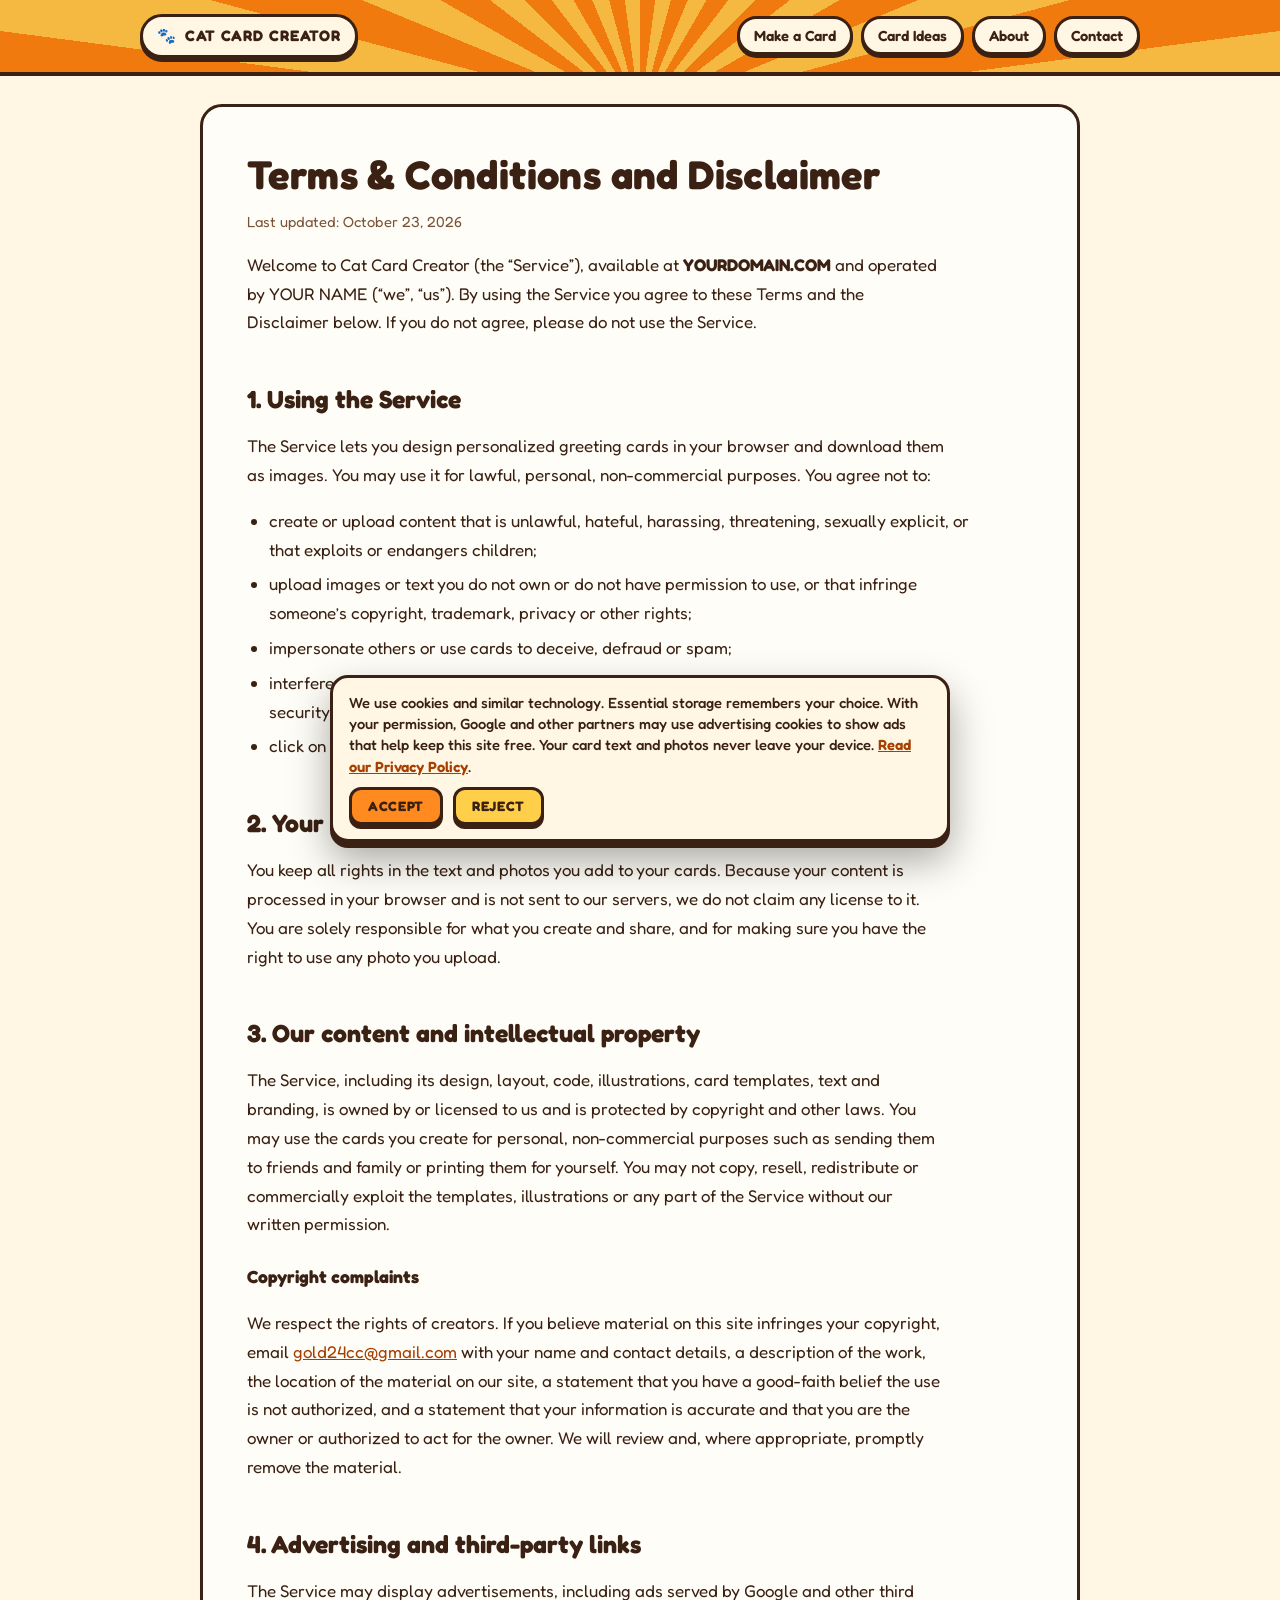
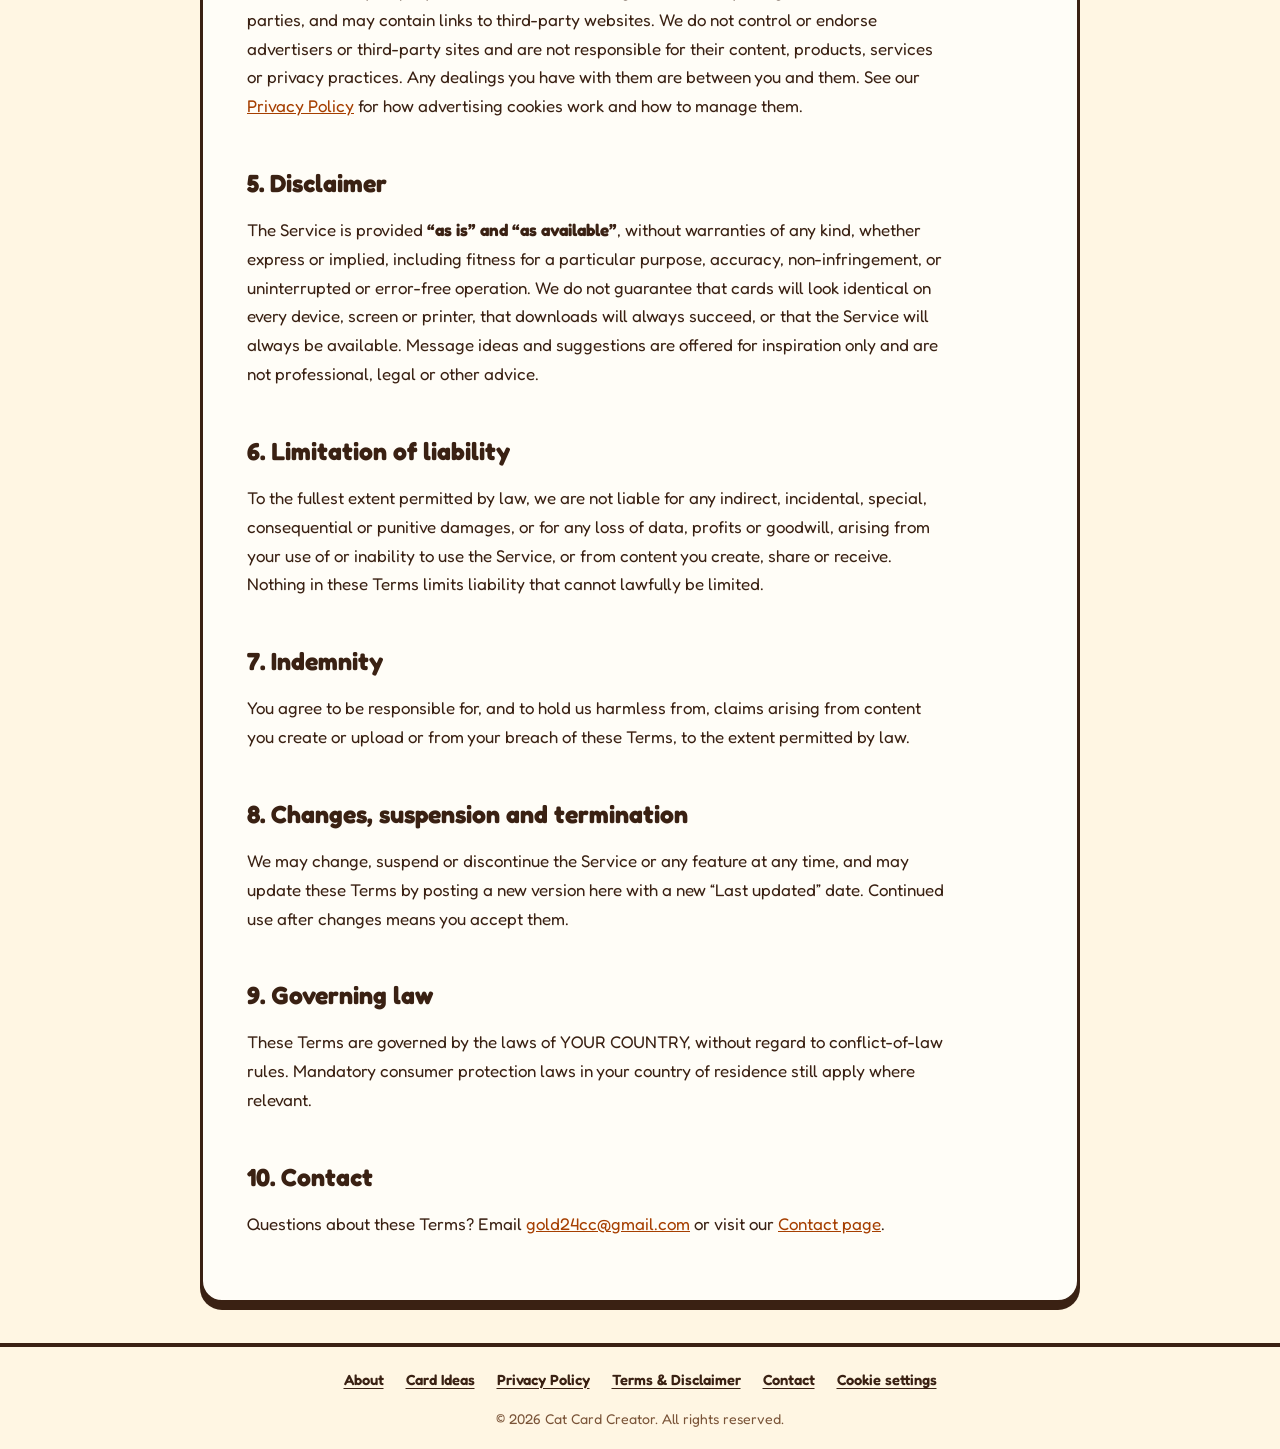
<file: terms.html>
<!DOCTYPE html>
<html lang="en">
<head>
<meta charset="utf-8">
<meta name="viewport" content="width=device-width, initial-scale=1">
<title>Terms & Conditions and Disclaimer | Cat Card Creator</title>
<meta name="description" content="The terms of use, copyright policy, advertising notice and disclaimer for the Cat Card Creator greeting card maker.">
<meta name="robots" content="index,follow">
<link rel="canonical" href="https://YOURDOMAIN.COM/terms.html">
<meta property="og:type" content="website">
<meta property="og:site_name" content="Cat Card Creator">
<meta property="og:title" content="Terms & Conditions and Disclaimer | Cat Card Creator">
<meta property="og:description" content="The terms of use, copyright policy, advertising notice and disclaimer for the Cat Card Creator greeting card maker.">
<meta property="og:url" content="https://YOURDOMAIN.COM/terms.html">
<meta name="twitter:card" content="summary">

<link rel="icon" href="data:image/svg+xml,%3Csvg xmlns='http://www.w3.org/2000/svg' viewBox='0 0 100 100'%3E%3Ctext y='.9em' font-size='90'%3E%F0%9F%90%B1%3C/text%3E%3C/svg%3E">
<link rel="preconnect" href="https://fonts.googleapis.com">
<link rel="preconnect" href="https://fonts.gstatic.com" crossorigin>
<link href="https://fonts.googleapis.com/css2?family=Fredoka:wght@400;500;600;700&display=swap" rel="stylesheet">
<link rel="stylesheet" href="site.css">
</head>
<body data-ads="on">
<a class="skip" href="#main">Skip to content</a>
<header class="site-head">
  <div class="wrap-head">
    <a class="brand" href="index.html"><span aria-hidden="true">🐾</span> Cat Card Creator</a>
    <nav class="main-nav" aria-label="Main navigation"><a href="index.html">Make a Card</a><a href="ideas.html">Card Ideas</a><a href="about.html">About</a><a href="contact.html">Contact</a></nav>
  </div>
</header>
<main id="main">
<article class="doc">
<h1>Terms &amp; Conditions and Disclaimer</h1>
<p class="meta">Last updated: October 23, 2026</p>
<p>Welcome to Cat Card Creator (the “Service”), available at <strong>YOURDOMAIN.COM</strong> and operated by YOUR NAME (“we”, “us”). By using the Service you agree to these Terms and the Disclaimer below. If you do not agree, please do not use the Service.</p>

<h2>1. Using the Service</h2>
<p>The Service lets you design personalized greeting cards in your browser and download them as images. You may use it for lawful, personal, non-commercial purposes. You agree not to:</p>
<ul>
<li>create or upload content that is unlawful, hateful, harassing, threatening, sexually explicit, or that exploits or endangers children;</li>
<li>upload images or text you do not own or do not have permission to use, or that infringe someone’s copyright, trademark, privacy or other rights;</li>
<li>impersonate others or use cards to deceive, defraud or spam;</li>
<li>interfere with, scrape, reverse-engineer or overload the Service, or attempt to bypass its security;</li>
<li>click on or manipulate advertisements on the site in any artificial way.</li>
</ul>

<h2>2. Your content</h2>
<p>You keep all rights in the text and photos you add to your cards. Because your content is processed in your browser and is not sent to our servers, we do not claim any license to it. You are solely responsible for what you create and share, and for making sure you have the right to use any photo you upload.</p>

<h2>3. Our content and intellectual property</h2>
<p>The Service, including its design, layout, code, illustrations, card templates, text and branding, is owned by or licensed to us and is protected by copyright and other laws. You may use the cards you create for personal, non-commercial purposes such as sending them to friends and family or printing them for yourself. You may not copy, resell, redistribute or commercially exploit the templates, illustrations or any part of the Service without our written permission.</p>
<h3>Copyright complaints</h3>
<p>We respect the rights of creators. If you believe material on this site infringes your copyright, email <a href="mailto:gold24cc@gmail.com">gold24cc@gmail.com</a> with your name and contact details, a description of the work, the location of the material on our site, a statement that you have a good-faith belief the use is not authorized, and a statement that your information is accurate and that you are the owner or authorized to act for the owner. We will review and, where appropriate, promptly remove the material.</p>

<h2>4. Advertising and third-party links</h2>
<p>The Service may display advertisements, including ads served by Google and other third parties, and may contain links to third-party websites. We do not control or endorse advertisers or third-party sites and are not responsible for their content, products, services or privacy practices. Any dealings you have with them are between you and them. See our <a href="privacy-policy.html">Privacy Policy</a> for how advertising cookies work and how to manage them.</p>

<h2>5. Disclaimer</h2>
<p>The Service is provided <strong>“as is” and “as available”</strong>, without warranties of any kind, whether express or implied, including fitness for a particular purpose, accuracy, non-infringement, or uninterrupted or error-free operation. We do not guarantee that cards will look identical on every device, screen or printer, that downloads will always succeed, or that the Service will always be available. Message ideas and suggestions are offered for inspiration only and are not professional, legal or other advice.</p>

<h2>6. Limitation of liability</h2>
<p>To the fullest extent permitted by law, we are not liable for any indirect, incidental, special, consequential or punitive damages, or for any loss of data, profits or goodwill, arising from your use of or inability to use the Service, or from content you create, share or receive. Nothing in these Terms limits liability that cannot lawfully be limited.</p>

<h2>7. Indemnity</h2>
<p>You agree to be responsible for, and to hold us harmless from, claims arising from content you create or upload or from your breach of these Terms, to the extent permitted by law.</p>

<h2>8. Changes, suspension and termination</h2>
<p>We may change, suspend or discontinue the Service or any feature at any time, and may update these Terms by posting a new version here with a new “Last updated” date. Continued use after changes means you accept them.</p>

<h2>9. Governing law</h2>
<p>These Terms are governed by the laws of YOUR COUNTRY, without regard to conflict-of-law rules. Mandatory consumer protection laws in your country of residence still apply where relevant.</p>

<h2>10. Contact</h2>
<p>Questions about these Terms? Email <a href="mailto:gold24cc@gmail.com">gold24cc@gmail.com</a> or visit our <a href="contact.html">Contact page</a>.</p>
</article>
</main>
<footer class="site-foot">
  <nav aria-label="Footer navigation"><a href="about.html">About</a><a href="ideas.html">Card Ideas</a><a href="privacy-policy.html">Privacy Policy</a><a href="terms.html">Terms &amp; Disclaimer</a><a href="contact.html">Contact</a><button type="button" data-cookie-settings>Cookie settings</button></nav>
  <small>© 2026 Cat Card Creator. All rights reserved.</small>
</footer>
<script src="site.js" defer></script>
</body>
</html>
</file>
<file: site.css>
/* Shared styles for the Cat Card Creator information pages */
:root{--ink:#3a2113;--soft:#7a5438;--bg:#fff6e3;--card:#fffdf7;--edge:#3a2113;--accent:#ff8a1f;--accent2:#ffcf4a;--ray1:#f07a0d;--ray2:#f5b942;--link:#a63f00;--panel:#fff6e3;--panel2:#ffe9c2}
@media (prefers-color-scheme: dark){:root{--ink:#fff1dc;--soft:#e8c9a0;--bg:#23140c;--card:#2e1b10;--edge:#ffcf4a;--link:#ffb866;--panel:#2d1b11;--panel2:#3d2619}}
*,*::before,*::after{box-sizing:border-box}
html{scroll-behavior:smooth}
body{margin:0;min-height:100vh;display:flex;flex-direction:column;background:var(--bg);color:var(--ink);font-family:"Fredoka",system-ui,-apple-system,"Segoe UI",Roboto,sans-serif;font-size:1.06rem;line-height:1.7}
.skip{position:absolute;left:-999px;top:8px;background:var(--accent2);color:#3a2113;padding:8px 14px;border-radius:10px;z-index:100}
.skip:focus{left:8px}
.site-head{background:repeating-conic-gradient(from 0deg at 50% 160%,var(--ray1) 0 7.5deg,var(--ray2) 7.5deg 15deg);border-bottom:4px solid var(--edge);padding:14px 16px}
.wrap-head{max-width:1000px;margin:0 auto;display:flex;flex-wrap:wrap;gap:12px;align-items:center;justify-content:space-between}
.brand{display:inline-flex;gap:8px;align-items:center;font-weight:700;letter-spacing:.06em;text-transform:uppercase;font-size:.95rem;color:#3a2113;background:#fff6e3;border:3px solid #3a2113;border-radius:999px;padding:6px 14px;box-shadow:0 4px 0 #3a2113;text-decoration:none}
.main-nav{display:flex;flex-wrap:wrap;gap:8px}
.main-nav a{color:#3a2113;background:#fff6e3;border:3px solid #3a2113;border-radius:999px;padding:4px 14px;font-weight:600;font-size:.92rem;text-decoration:none;box-shadow:0 3px 0 #3a2113}
.main-nav a:hover,.main-nav a[aria-current="page"]{background:var(--accent2)}
a{color:var(--link)}
a:focus-visible,button:focus-visible,input:focus-visible,select:focus-visible,textarea:focus-visible{outline:4px solid #1b78d8;outline-offset:3px}
main{width:min(880px,100% - 28px);margin:28px auto 40px;flex:1}
.doc{background:var(--card);border:3px solid var(--edge);border-radius:22px;box-shadow:0 7px 0 var(--edge);padding:clamp(18px,4.5vw,44px)}
h1{margin:0 0 .3em;font-size:clamp(1.8rem,5.5vw,2.5rem);line-height:1.15;letter-spacing:.01em}
h2{margin:1.9em 0 .4em;font-size:clamp(1.25rem,3.6vw,1.55rem);line-height:1.25}
h3{margin:1.3em 0 .25em;font-size:1.1rem}
p,li{max-width:70ch}
.lead{font-size:1.2rem;color:var(--soft)}
.meta{color:var(--soft);font-size:.92rem;margin-top:0}
ul,ol{padding-left:1.3em}
li{margin:.35em 0}
.steps-list li::marker{font-weight:700;color:var(--accent)}
.toc{background:var(--panel2);border:3px dashed var(--edge);border-radius:16px;padding:12px 20px;margin:20px 0}
.toc ol{margin:.4em 0 0}
.btn{display:inline-flex;align-items:center;justify-content:center;cursor:pointer;border:3px solid var(--edge);border-radius:16px;background:var(--accent);color:#3a2113;font:inherit;font-weight:700;letter-spacing:.06em;text-transform:uppercase;padding:.7em 1.5em;text-decoration:none;box-shadow:0 6px 0 var(--edge);transition:transform .12s,box-shadow .12s}
.btn:hover{transform:translateY(-2px);box-shadow:0 8px 0 var(--edge)}
.btn:active{transform:translateY(4px);box-shadow:0 2px 0 var(--edge)}
.cta{text-align:center;margin:2.2em 0 .4em}
.grid2{display:grid;grid-template-columns:1fr 1fr;gap:clamp(16px,3vw,36px);margin-top:10px}
@media (max-width:760px){.grid2{grid-template-columns:1fr}}
.email-big{font-weight:700;font-size:1.15rem;word-break:break-all}
form label{display:block;font-weight:600;margin:14px 0 4px}
form input,form select,form textarea{width:100%;font:inherit;color:#3a2113;background:#fffdf7;border:3px solid var(--edge);border-radius:12px;padding:10px 12px}
form textarea{resize:vertical}
.note{font-size:.9rem;color:var(--soft);margin:12px 0 16px}
.site-foot{background:var(--panel);border-top:4px solid var(--edge);padding:16px;text-align:center}
.site-foot nav{display:flex;flex-wrap:wrap;gap:6px 18px;justify-content:center;margin-bottom:8px}
.site-foot a,.site-foot button{color:var(--ink);font:inherit;font-weight:600;font-size:.92rem;background:none;border:0;padding:4px 2px;cursor:pointer;text-decoration:underline;text-underline-offset:3px}
.site-foot small{color:var(--soft)}
@media (max-width:560px){.main-nav a{padding:3px 11px;font-size:.8rem}.brand{font-size:.8rem;padding:5px 11px}.site-head{padding:10px 12px}}
</file>
